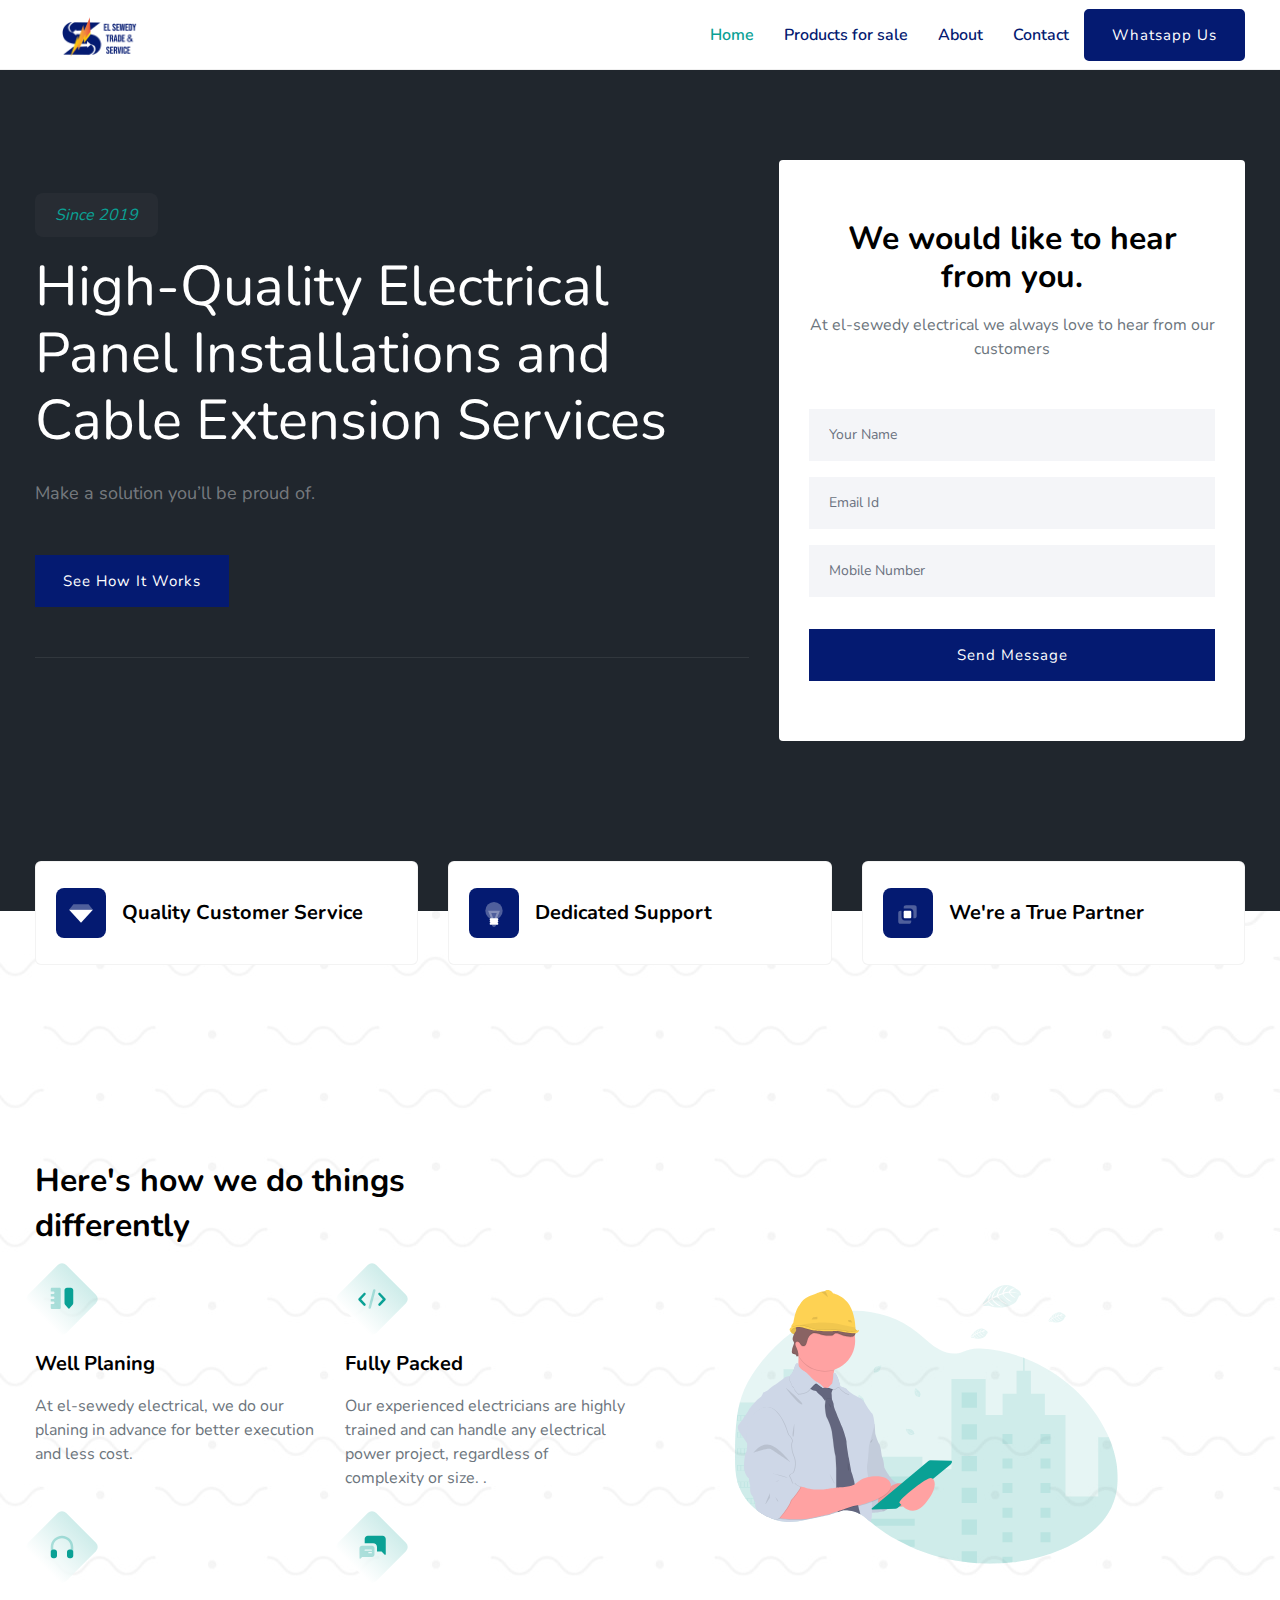
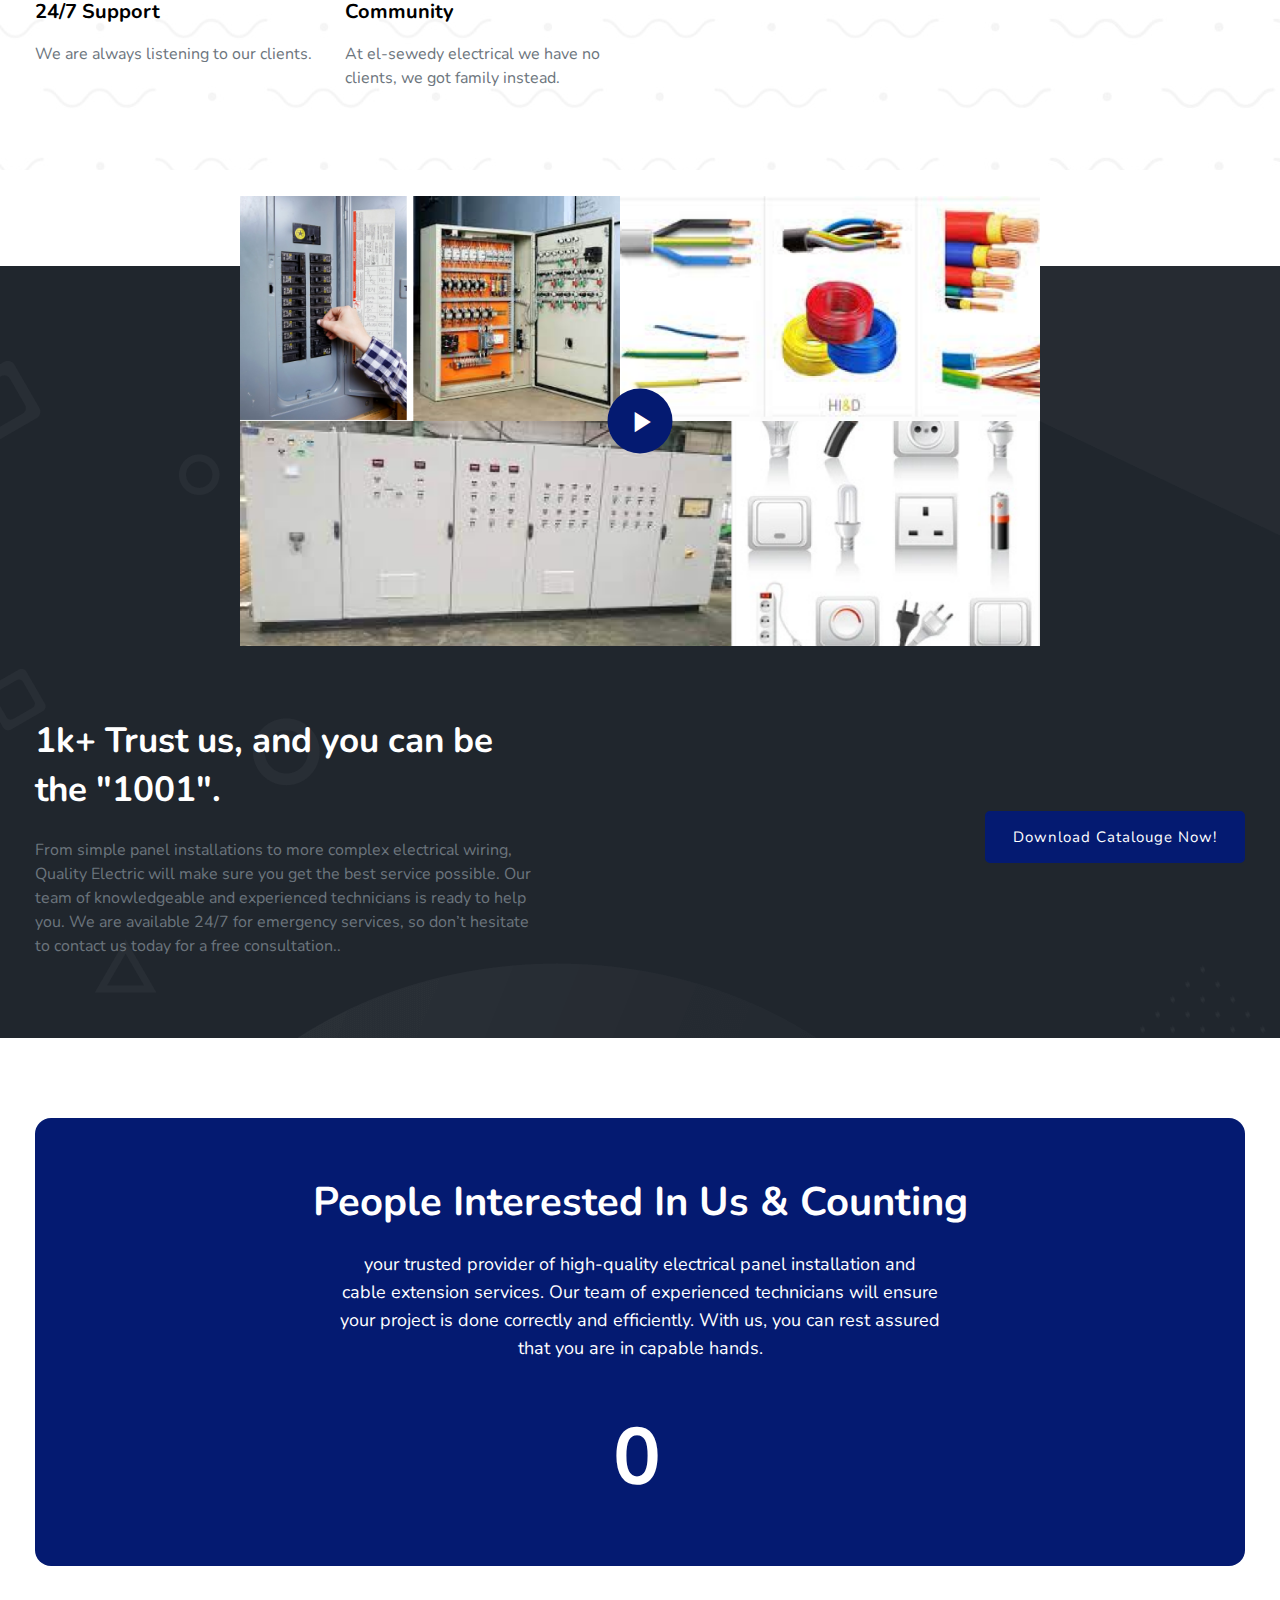
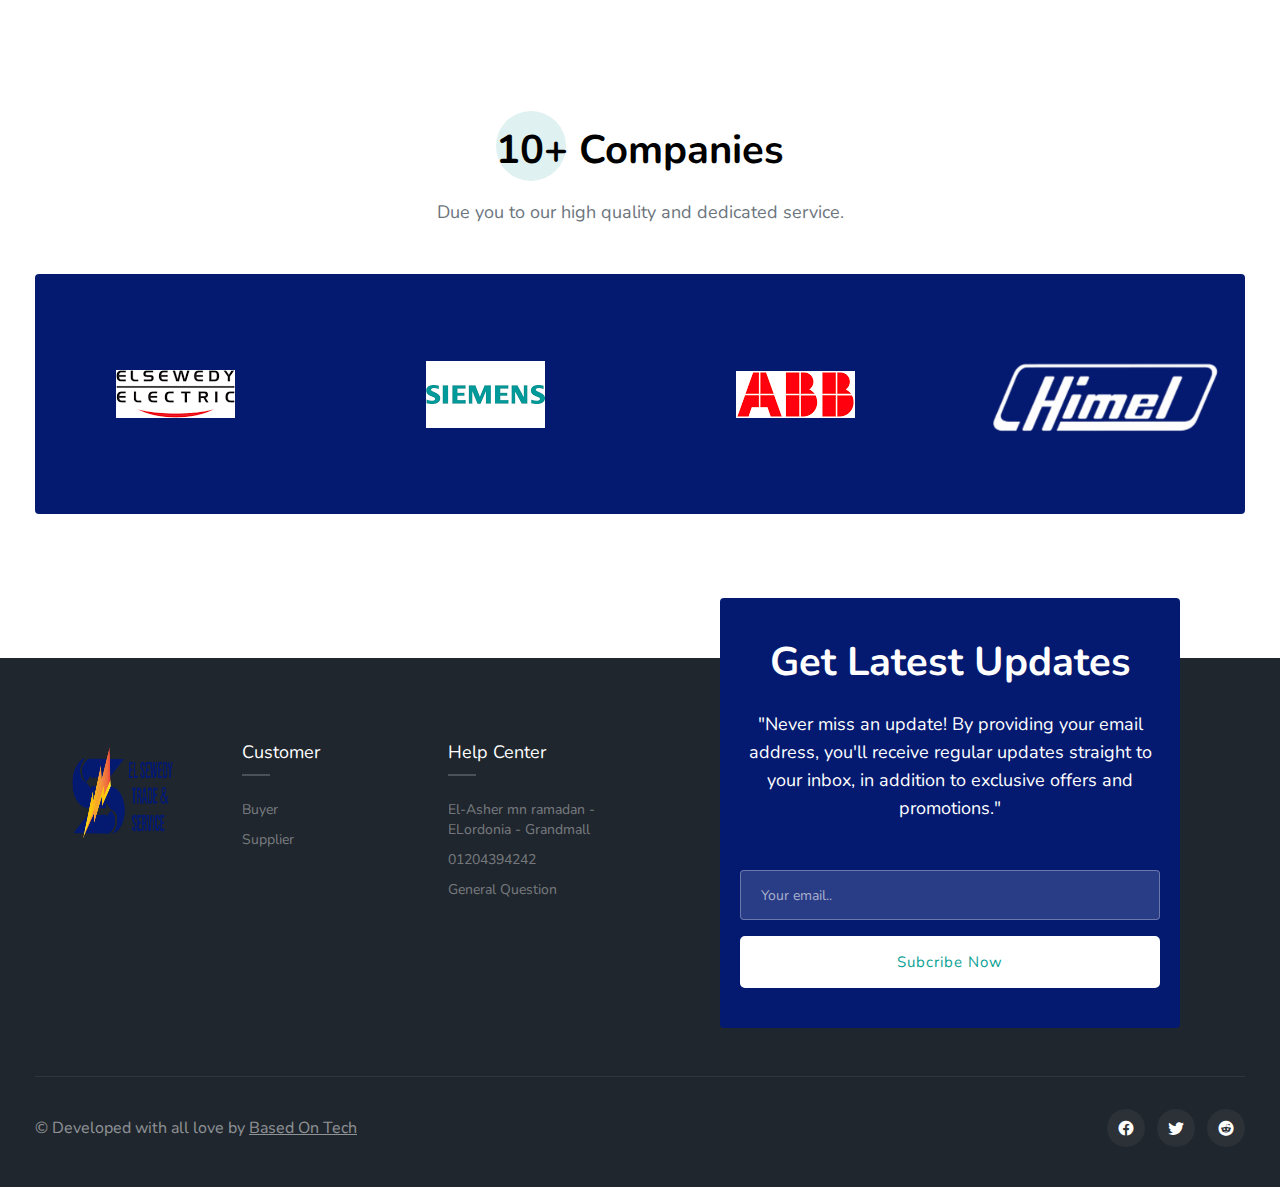
<file: index.html>
<!DOCTYPE html>
<html lang="en">

<meta http-equiv="content-type" content="text/html;charset=UTF-8" />

<head>
    <meta charset="UTF-8">
    <meta http-equiv="X-UA-Compatible" content="IE=edge">
    <meta name="viewport" content="width=device-width, initial-scale=1.0">
    <meta name="description"
        content="Elseswedy electrical we are Specialized : in all types of electrical supplies and its related services, including installations and maintenance." />
    <meta name="keywords" content="" />
    <meta name="author" content="ThemesBoss" />
    <!-- Site Title -->
    <title>El-swedy Trade&Services</title>

    <!-- Site favicon -->
    <link rel="shortcut icon" href="assets/images/Artboard1.png">

    <!-- Icon -->
    <link rel="stylesheet" type="text/css" href="assets/css/themify-icons.css" />
    <link rel="stylesheet" type="text/css" href="assets/css/materialdesignicons.min.css" />

    <!-- Swiper's CSS -->
    <link rel="stylesheet" href="assets/css/swiper-bundle.min.css" />

    <!-- Tobii Css -->
    <link rel="stylesheet" href="assets/css/tobii.min.css">

    <!-- Style Css -->
    <link rel="stylesheet" href="assets/css/style.css" />
</head>

<body class="antialiased text-base font-nunito">

    <!-- Start Header -->
    <header>
        <nav class="navbar navbar-expand-lg navbar-light fixed w-full horizontal-nav">
            <div class="container">
                <div class="flex items-center justify-between">
                    <a class="navbar-brand" href="index.html">
                        <img src="assets/images/Artboard1.png" class="mr-2 w-[130px]" alt="logo"
                            style="margin-top: -50px; margin-bottom: -50px;">
                    </a>
                    <button class="navbar-toggler hidden text-end mobile-menu-button">
                        <span class="navbar-toggler-icon">
                            <i class="ti-menu icon-align-right"></i>
                        </span>
                    </button>
                    <div class="navbar-collapse flex-1 mobile-menu hidden min-[991px]:block" id="navbarNav">
                        <ul class="navbar-nav justify-end horizontal-menu">
                            <li class="scroll dropdown active group/menu">
                                <a href="./index.html"><span>Home</span></a>

                            </li>
                            <li class="scroll dropdown group/menu">
                                <a href="./service.html"><span>Products for sale</span></a>

                            </li>
                            <li class="scroll dropdown group/menu">
                                <a href="./about.html"><span>About</span></a>

                            </li>
                            <li class="scroll dropdown group/menu">
                                <a href="./contact.html"><span>Contact</span></a>

                            </li>
                            <button class="btn btn-sm btn-custom navbar-btn btn-rounded"
                                onclick="window.open('https://wa.me/201003510701', '_blank');">Whatsapp us</button>
                        </ul>
                    </div>
                </div>
            </div>
        </nav>
    </header>
    <!-- End Header -->

    <!-- Start Home -->
    <section class="md:pt-[160px] md:pb-[170px] pt-[100px] pb-[120px] relative bg-cover bg-center bg-themedark">
        <div style="filter: brightness(0.3); background: url(https://images.unsplash.com/photo-1509391111737-9b07f052f6b6?ixlib=rb-4.0.3&ixid=MnwxMjA3fDB8MHxwaG90by1wYWdlfHx8fGVufDB8fHx8&auto=format&fit=crop&w=1170&q=80);"
            class="absolute inset-0 bg-cover bg-center bg-no-repeat w-full h-full bg-[url('/img/hero-pattern.svg')]">
        </div>
        <div class="container relative">
            <div class="grid grid-cols-1 lg:grid-cols-5 items-center gap-[30px]">
                <div class="lg:col-span-3">
                    <p class="py-2.5 px-5 bg-white/[0.03] italic inline-block rounded-lg text-custom mb-4 md:mb-0">Since
                        2019</p>
                    <h1 class="mt-4 md:text-[56px] text-[34px] leading-[1.2] text-white">High-Quality Electrical Panel
                        Installations and Cable Extension Services</h1>
                    <p class="mt-6 text-lg text-white/40">Make a solution you’ll be proud of.</p>
                    <div class="mt-12">
                        <a href="#" class="btn-custom rounded-none">See How It Works</a>
                    </div>
                    <div class="bg-white/[8%] w-full h-px block my-10 md:my-[50px]"></div>
                    <!-- <div class="sm:space-y-0 space-y-4">
                        <div class="items-center sm:inline-block block">
                            <span class="text-muted capitalize">Trusted partners:</span>
                        </div>
                        <div class="inline-block">
                            <img src="assets/images/clients/6.png" alt=""
                                class="h-[26px] my-2 mx-3 opacity-70 inline-block">
                            <img src="assets/images/clients/7.png" alt=""
                                class="h-[26px] my-2 mx-3 opacity-70 inline-block">
                        </div>
                    </div> -->
                </div>
                <div class="lg:col-span-2">
                    <div class="bg-white py-10 px-5 md:py-[60px] md:px-[30px] rounded">
                        <h2 class="text-center font-bold text-[32px]">We would like to hear from you.</h2>
                        <p class="text-muted text-center mt-4">At el-sewedy electrical we always love to hear from our
                            customers</p>
                        <form action="#" class="mt-12 space-y-4">
                            <div>
                                <input type="text" class="form-input !border-none h-[52px]" placeholder="Your Name"
                                    required="" />
                            </div>
                            <div>
                                <input type="email" class="form-input !border-none h-[52px]" placeholder="Email Id"
                                    required="" />
                            </div>
                            <div>
                                <input type="text" class="form-input !border-none h-[52px]" placeholder="Mobile Number"
                                    required="" />
                            </div>
                            <button class="btn-custom rounded-none !mt-8 w-full" type="submit">Send message</button>
                        </form>
                    </div>
                </div>
            </div>
        </div>
    </section>
    <!-- Start Home -->

    <!-- Start features -->
    <section class="bg-[url('../images/home_sec_features.jpg')] bg-center py-20 bg-white relative">
        <div class="container">
            <div class="grid grid-cols-1 lg:grid-cols-3 gap-[30px]">
                <div class="bg-white py-[26px] px-5 rounded-md relative -top-[130px] border border-[#e7e7e7]/50">
                    <div class="flex items-center">
                        <div class="bg-custom shrink-0 h-[50px] w-[50px] leading-[50px] rounded-lg text-center mr-4">
                            <img src="assets/images/icon/sketch.svg" class="h-[26px] mx-auto inline-block" alt="...">
                        </div>
                        <div class="grow">
                            <h5 class="font-bold text-xl">Quality Customer Service</h5>
                        </div>
                    </div>
                </div>
                <div class="bg-white py-[26px] px-5 rounded-md relative -top-[130px] border border-[#e7e7e7]/50">
                    <div class="flex items-center">
                        <div class="bg-custom shrink-0 h-[50px] w-[50px] leading-[50px] rounded-lg text-center mr-4">
                            <img src="assets/images/icon/bulb.svg" class="h-[26px] mx-auto inline-block" alt="...">
                        </div>
                        <div class="grow">
                            <h5 class="font-bold text-xl">Dedicated Support</h5>
                        </div>
                    </div>
                </div>
                <div class="bg-white py-[26px] px-5 rounded-md relative -top-[130px] border border-[#e7e7e7]/50">
                    <div class="flex items-center">
                        <div class="bg-custom shrink-0 h-[50px] w-[50px] leading-[50px] rounded-lg text-center mr-4">
                            <img src="assets/images/icon/lnterselect.svg" class="h-[26px] mx-auto inline-block"
                                alt="...">
                        </div>
                        <div class="grow">
                            <h5 class="font-bold text-xl">We're a True Partner</h5>
                        </div>
                    </div>
                </div>
            </div>

            <div class="grid grid-cols-1 lg:grid-cols-2 gap-[30px] mt-16 items-center">
                <div>
                    <h3 class="text-[32px] font-bold leading-[1.4] max-w-[520px]">Here's how we do things differently
                    </h3>
                    <div class="grid grid-cols-1 md:grid-cols-2 gap-[30px] mt-6">
                        <div class="">
                            <div
                                class="bg-gradient-to-r from-white to-custom/20 w-[54px] h-[54px] flex items-center justify-center -rotate-45 leading-[54px] rounded-md ">
                                <img src="assets/images/icon/pen%26ruller.svg" alt=""
                                    class="mx-auto inline-block h-[30px] rotate-45">
                            </div>
                            <div class="mt-6">
                                <h5 class="font-bold text-xl">Well Planing</h5>
                                <p class="text-muted mt-4">At el-sewedy electrical, we do our planing in advance for
                                    better execution and less cost.</p>
                            </div>
                        </div>
                        <div class="">
                            <div
                                class="bg-gradient-to-r from-white to-custom/20 w-[54px] h-[54px] flex items-center justify-center -rotate-45 leading-[54px] rounded-md ">
                                <img src="assets/images/icon/code.svg" alt=""
                                    class="mx-auto inline-block h-[30px] rotate-45">
                            </div>
                            <div class="mt-6">
                                <h5 class="font-bold text-xl">Fully Packed</h5>
                                <p class="text-muted mt-4">Our experienced electricians are highly trained and can
                                    handle any electrical power project, regardless of complexity or size.
                                    .</p>
                            </div>
                        </div>
                        <div class="">
                            <div
                                class="bg-gradient-to-r from-white to-custom/20 w-[54px] h-[54px] flex items-center justify-center -rotate-45 leading-[54px] rounded-md ">
                                <img src="assets/images/icon/headphones.svg" alt=""
                                    class="mx-auto inline-block h-[30px] rotate-45">
                            </div>
                            <div class="mt-6">
                                <h5 class="font-bold text-xl">24/7 Support</h5>
                                <p class="text-muted mt-4">We are always listening to our clients.</p>
                            </div>
                        </div>
                        <div class="">
                            <div
                                class="bg-gradient-to-r from-white to-custom/20 w-[54px] h-[54px] flex items-center justify-center -rotate-45 leading-[54px] rounded-md ">
                                <img src="assets/images/icon/groupchat.svg" alt=""
                                    class="mx-auto inline-block h-[30px] rotate-45">
                            </div>
                            <div class="mt-6">
                                <h5 class="font-bold text-xl">Community</h5>
                                <p class="text-muted mt-4">At el-sewedy electrical we have no clients, we got family
                                    instead.</p>
                            </div>
                        </div>
                    </div>
                </div>
                <div style="margin-left: 80px;">
                    <img src="assets/images/illustrations/engineer.svg" alt="business" class="w-3/4">
                </div>
            </div>
        </div>
    </section>
    <!-- End features -->

    <!-- Start Funfact & Video -->
    <section class="md:mt-24 mt-10 relative pb-20 bg-themedark">
        <div class="bg-[url('../images/home_sec_video.png')] absolute inset-0 w-full"></div>
        <div class="container relative">
            <div class="grid grid-cols-1">
                <div class="max-w-[800px] mx-auto relative -top-[70px]">
                    <a href="#" data-type="youtube" data-id="DxYtm9xSRmQ" class="lightbox class=" lightbox><i
                            class="mdi mdi-play w-[65px] h-[65px] leading-[65px] text-center text-[35px] absolute top-1/2 bg-custom left-1/2 z-10 rounded-full text-white -translate-y-1/2 -translate-x-1/2"></i></a>
                    <img src="./assets/images/home-video-thumb.png" alt="" class="">
                </div>
            </div>
            <div class="grid grid-cols-1 md:grid-cols-2 items-center gap-[30px]">
                <div class="text-white max-w-[500px]">
                    <h2 class="text-[35px] font-bold leading-[1.4]">1k+ Trust us, and you can be the "1001".</h2>
                    <p class="text-muted mt-6 mb-4 md:mb-0">From simple panel installations to more complex electrical
                        wiring, Quality Electric will make sure you get the best service possible. Our team of
                        knowledgeable and experienced technicians is ready to help you. We are available 24/7 for
                        emergency services, so don’t hesitate to contact us today for a free consultation..</p>
                </div>
                <div class="md:text-right">
                    <a href="https://wa.link/xldpc2" class="btn-custom">Download Catalouge Now!</a>
                </div>
            </div>
        </div>
    </section>
    <!-- End Funfact & Video -->



    <!-- Start Cta -->
    <section class="py-20 bg-white relative">
        <div class="container">
            <div class="grid grid-cols-1">
                <div
                    class="rounded-2xl py-[60px] px-[30px] bg-custom relative before:bg-no-repeat before:bg-cover before:absolute before:bg-[url('images/counter_bg.html')] before:left-0 before:bottom-0 before:w-full before:h-[120px]">
                    <div class="relative text-white text-center">
                        <h2 class="font-bold text-[32px] md:text-[40px] capitalize z-10">People Interested In Us &amp;
                            Counting</h2>
                        <p class="mx-auto mt-6 max-w-[600px] text-lg">your trusted provider of high-quality electrical
                            panel installation and cable extension services. Our team of experienced technicians will
                            ensure your project is done correctly and efficiently. With us, you can rest assured that
                            you are in capable hands.
                        </p>
                    </div>
                    <div class="text-center mt-12 relative">
                        <h1 class="font-bold text-white tracking-[7px] text-[46px] md:text-[80px]" data-vanilla-counter
                            data-start-at="0" data-end-at="1000" data-time="2" data-delay="900"></h1>
                    </div>
                </div>
            </div>
        </div>
    </section>
    <!-- End Cta -->



    <!-- Start Client Logo -->
    <section class="pt-20 pb-36 bg-white relative">
        <div class="container">
            <div class="grid grid-cols-1">
                <div class="text-center">
                    <h2 class="font-bold text-[32px] md:text-[40px] capitalize mb-2 relative z-10"><span
                            class="bg-[#dff1f0] h-[70px] w-[70px] inline-block absolute rounded-full -z-10 -top-[15px]"></span>10+
                        Companies</h2>
                    <p class="text-muted mx-auto text-lg max-w-[600px] mt-6">Due you to our high quality and dedicated
                        service.</p>
                </div>
            </div>
            <div class="grid grid-cols-1 md:grid-cols-4 bg-custom rounded mt-12 py-10 gap-[30px] items-center">
                <div class="p-5">
                    <img src="assets/images/clients/9.png" alt="logo-img" class="mx-auto block">
                </div>
                <div class="p-5">
                    <img src="assets/images/clients/10.png" alt="logo-img" class="mx-auto block">
                </div>
                <div class="p-5">
                    <img src="assets/images/clients/11.png" alt="logo-img" class="mx-auto block">
                </div>
                <div class="p-5">
                    <img src="assets/images/clients/12.png" alt="logo-img" class="mx-auto block">
                </div>
            </div>
        </div>
    </section>
    <!-- End Client Logo -->

    <!-- Start Footer -->
    <footer class="bg-themedark pt-20 pb-10">
        <div class="container">
            <div class="grid grid-cols-1 md:grid-cols-6 gap-[30px] items-start">
                <div class="order-2 lg:order-1 mt-4 md:mt-0 md:col-span-2 lg:col-auto">
                    <img src="assets/images/Artboard1.png" alt=""
                        style="width: 300px ; height: 300px; margin-top: -100px;"
                        class="img-fluid w-[120px] block text-md-center text-sm-center">
                </div>
                <div class="order-2 lg:order-1 md:col-span-2 lg:col-auto">
                    <h6 class="text-white text-lg">Customer</h6>
                    <div class="w-7 h-[2px] bg-white/20 mt-2"></div>
                    <ul class="mt-6 text-white/40 space-y-2.5 text-sm">
                        <li><a href="#" class="hover:text-white inline-block transition-all duration-200">Buyer</a></li>
                        <li><a href="#" class="hover:text-white inline-block transition-all duration-200">Supplier</a>
                        </li>
                    </ul>
                </div>
                <div class="order-2 lg:order-1 md:col-span-2 lg:col-auto">
                    <h6 class="text-white text-lg">Help Center</h6>
                    <div class="w-7 h-[2px] bg-white/20 mt-2"></div>
                    <ul class="mt-6 text-white/40 space-y-2.5 text-sm">
                        <li><a href="https://maps.app.goo.gl/tGR7Lxg912KMGLW67"
                                class="hover:text-white inline-block transition-all duration-200"> El-Asher mn ramadan -
                                ELordonia - Grandmall</a>
                        </li>
                        <li><a href="#"
                                class="hover:text-white inline-block transition-all duration-200">01204394242</a>
                        </li>
                        <li><a href="#" class="hover:text-white inline-block transition-all duration-200">General
                                Question</a></li>
                    </ul>
                </div>
                <div class="lg:col-span-3 md:col-span-6 order-1 lg:order-2">
                    <div class="bg-custom rounded max-w-[460px] mx-auto relative py-10 px-5 -mt-[140px]">
                        <div class="text-center">
                            <h2 class="font-bold text-[32px] text-white md:text-[40px] capitalize mb-2 relative z-10">
                                Get Latest Updates</h2>
                            <p class="text-white mx-auto text-lg max-w-[600px] mt-6">"Never miss an update! By providing
                                your email address, you'll receive regular updates straight to your inbox, in addition
                                to exclusive offers and promotions."</p>
                        </div>
                        <form class="mt-12 space-y-4">
                            <input type="email"
                                class="form-input border border-solid h-[50px] rounded inline-block !border-white/[31%] bg-white/[15%] text-white placeholder:text-white/60"
                                placeholder="Your email.." required="" />
                            <button type="submit" class="btn-white rounded-[5px] w-full">Subcribe Now</button>
                        </form>
                    </div>
                </div>
            </div>
            <div class="bg-white/[7%] h-px w-full mt-12 mb-8"></div>
            <div class="grid grid-cols-1 md:grid-cols-2 items-center gap-[30px]">
                <div>
                    <p class="mb-0 text-white/50 text-center md:text-left">&copy; Developed with all love by <a
                            style="text-decoration: underline;" href="https://www.basedontech.com" target="_blank">Based
                            On Tech</a></p>
                </div>
                <div>
                    <ul class="flex items-center space-x-3 md:justify-end justify-center">
                        <li>
                            <a href="#"
                                class="text-white w-[38px] h-[38px] leading-[38px] hover:text-custom duration-300 hover:-translate-y-1 rounded-full block bg-white/5 text-lg text-center"><i
                                    class="mdi mdi-facebook"></i></a>
                        </li>
                        <li>
                            <a href="#"
                                class="text-white w-[38px] h-[38px] leading-[38px] hover:text-custom duration-300 hover:-translate-y-1 rounded-full block bg-white/5 text-lg text-center"><i
                                    class="mdi mdi-twitter"></i></a>
                        </li>
                        <li>
                            <a href="#"
                                class="text-white w-[38px] h-[38px] leading-[38px] hover:text-custom duration-300 hover:-translate-y-1 rounded-full block bg-white/5 text-lg text-center"><i
                                    class="mdi mdi-reddit"></i></a>
                        </li>
                    </ul>
                </div>
            </div>
        </div>
    </footer>
    <!-- End Footer -->


    <!-- All Javascript -->
    <!-- Swiper Js -->
    <script src="assets/js/swiper-bundle.min.js"></script>

    <!-- vanilla counter -->
    <script src="assets/js/vanilla-counter.js"></script>

    <!-- Tobii Js -->
    <script src="assets/js/tobii.min.js"></script>

    <!-- Custom Js   -->
    <script src="assets/js/custom.js"></script>

    <script>
        var swiper = new Swiper(".client-center", {
            loop: true,
            slidesPerView: 1,
            spaceBetween: 30,
            delay: 3000,
            autoHeight: true,
            pagination: {
                el: ".swiper-pagination-center",
            },
            breakpoints: {
                768: {
                    slidesPerView: 2,
                    spaceBetween: 30
                }
            }
        });

        // Price Tab One
        function changeTab(event, index) {
            var tabButtons = document.getElementById('tab-buttons').children;
            var tabPanels = document.getElementById('tab-panels').children;

            for (var i = 0; i < tabButtons.length; i++) {
                tabButtons[i].classList.remove('active-price-tab');
                tabPanels[i].classList.add('hidden');
            }
            tabButtons[index].classList.add('active-price-tab');
            tabPanels[index].classList.remove('hidden');
        }

        // VanillaCounter
        VanillaCounter();

        // Tobii
        const tobii = new Tobii()
    </script>

</body>


</html>
</file>
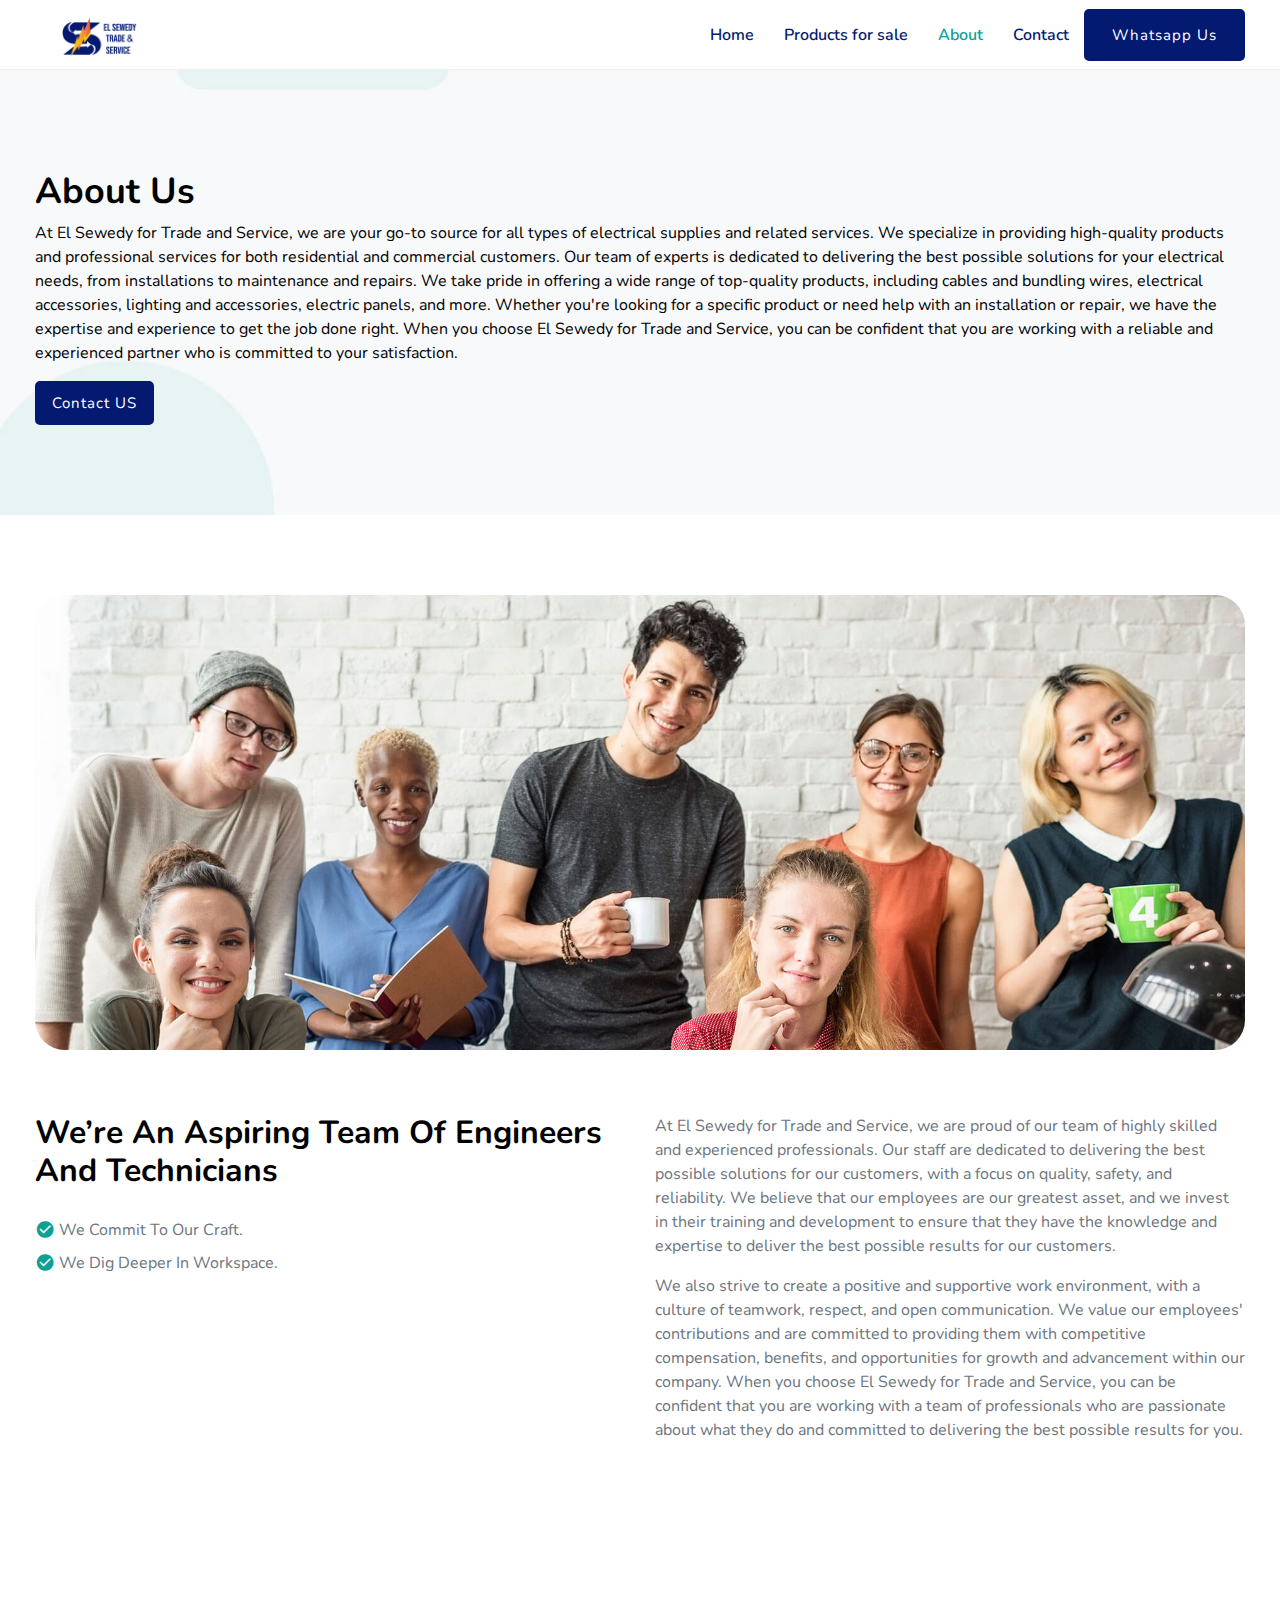
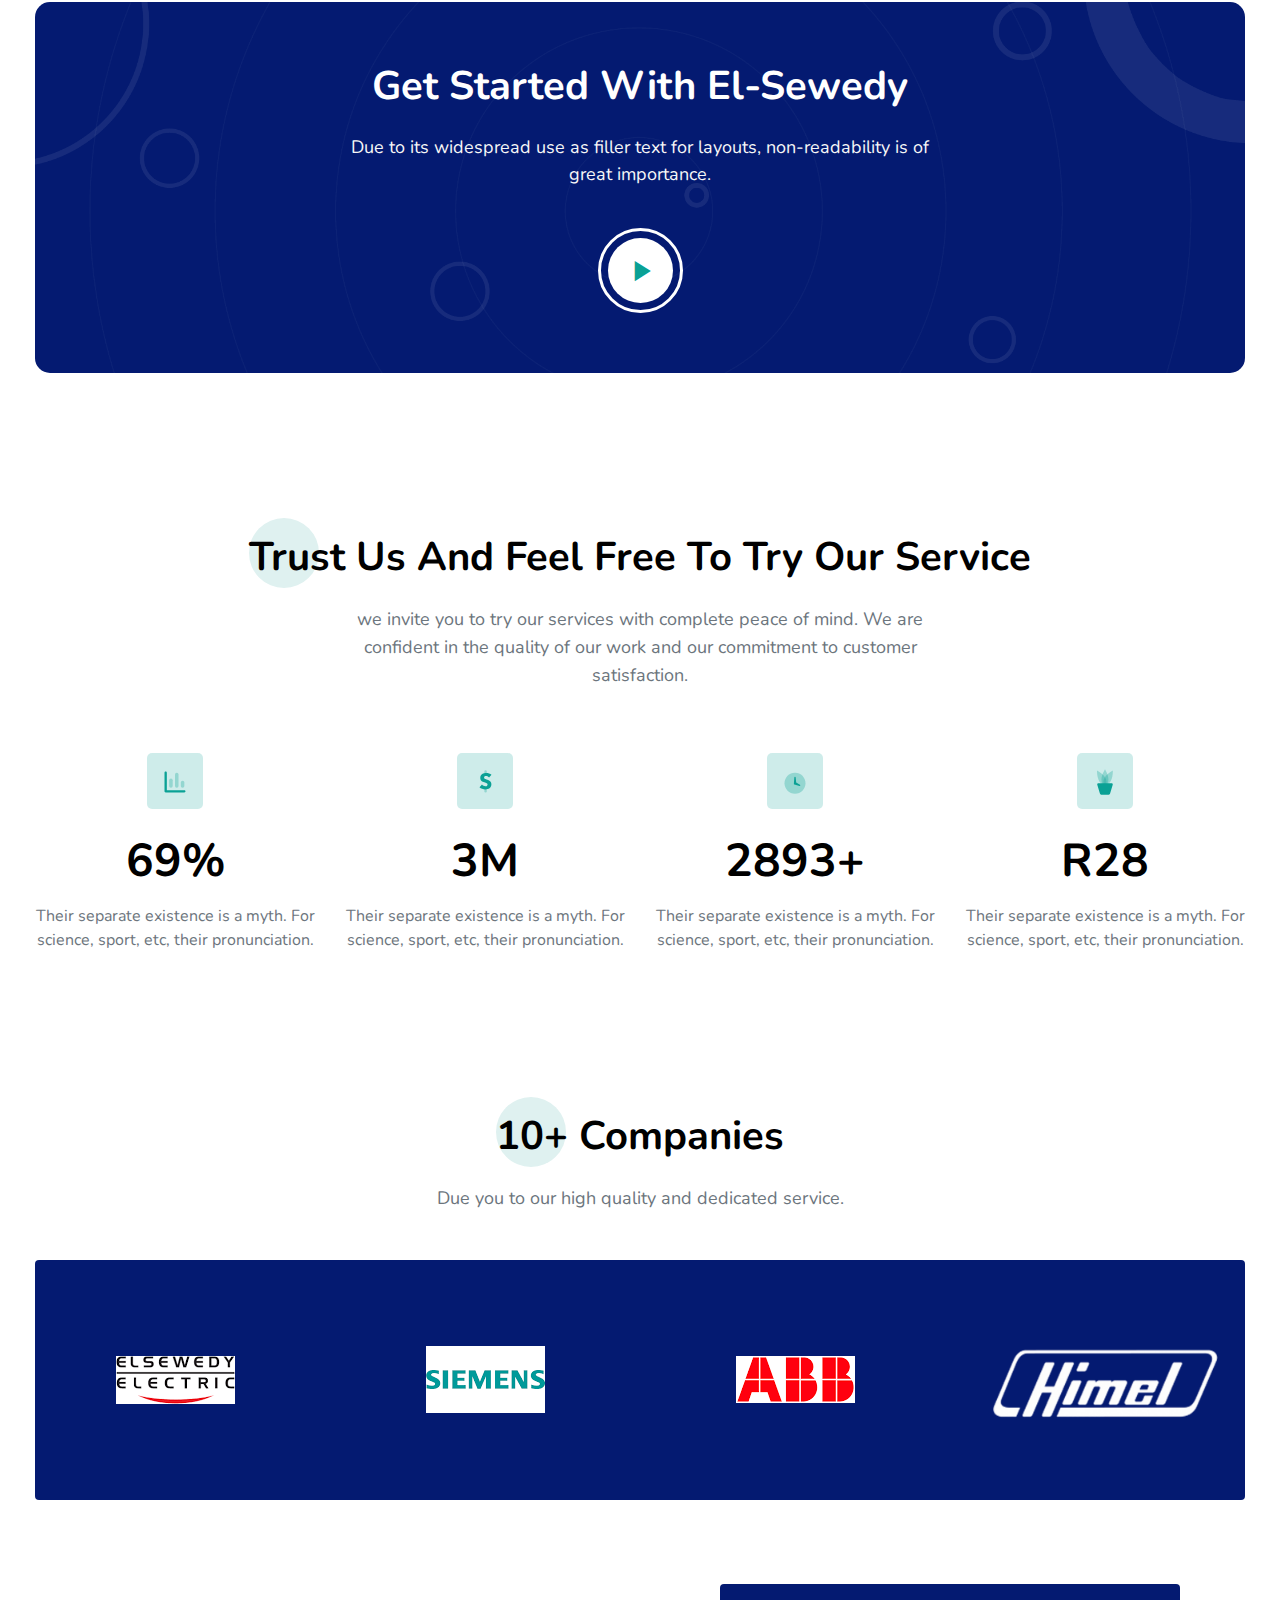
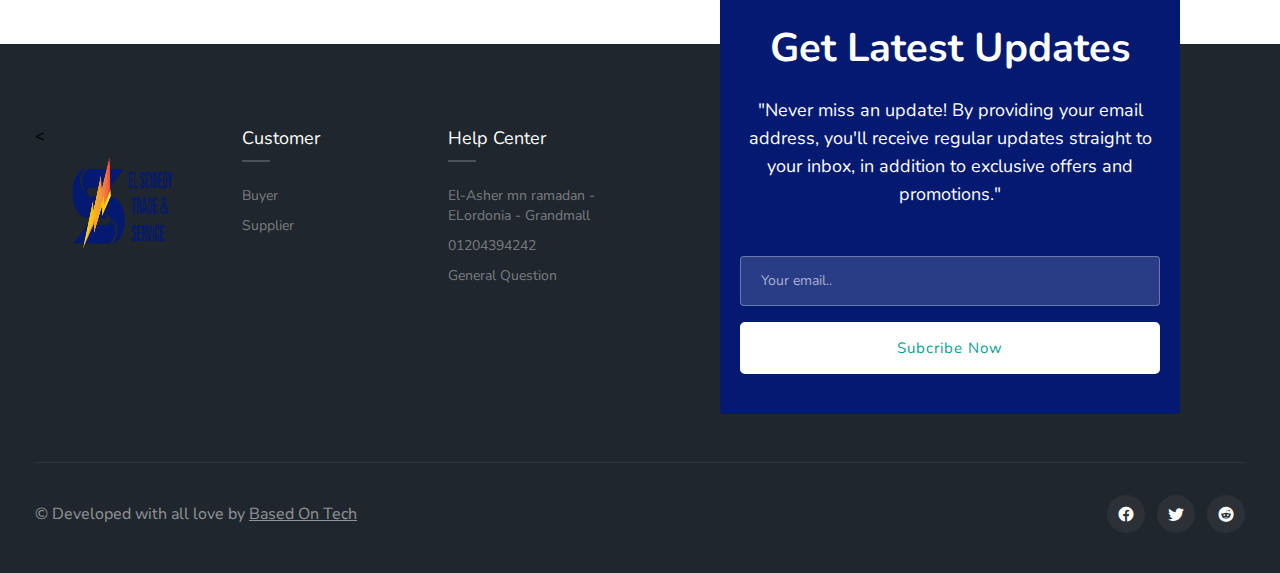
<file: about.html>
<!DOCTYPE html>
<html lang="en">

<meta http-equiv="content-type" content="text/html;charset=UTF-8" />

<head>
    <meta charset="UTF-8">
    <meta http-equiv="X-UA-Compatible" content="IE=edge">
    <meta name="viewport" content="width=device-width, initial-scale=1.0">
    <meta name="description"
        content="Elseswedy electrical we are Specialized : in all types of electrical supplies and its related services, including installations and maintenance." />
    <meta name="keywords" content="" />
    <meta name="author" content="ThemesBoss" />
    <!-- Site Title -->
    <title>El-swedy Trade&Services</title>

    <!-- Site favicon -->
    <link rel="shortcut icon" href="assets/images/Artboard1.png">


    <!-- Icon -->
    <link rel="stylesheet" type="text/css" href="assets/css/themify-icons.css" />
    <link rel="stylesheet" type="text/css" href="assets/css/materialdesignicons.min.css" />

    <!-- Tobii Css -->
    <link rel="stylesheet" href="assets/css/tobii.min.css">

    <!-- Style Css -->
    <link rel="stylesheet" href="assets/css/style.css" />
</head>

<body class="antialiased text-base font-nunito">

    <!-- Start Header -->
    <header>
        <nav class="navbar navbar-expand-lg navbar-light fixed w-full horizontal-nav">
            <div class="container">
                <div class="flex items-center justify-between">
                    <a class="navbar-brand" href="index.html">
                        <img src="assets/images/Artboard1.png" class="mr-2 w-[130px]" alt="logo"
                            style="margin-top: -50px; margin-bottom: -50px;">
                    </a>
                    <button class="navbar-toggler hidden text-end mobile-menu-button">
                        <span class="navbar-toggler-icon">
                            <i class="ti-menu icon-align-right"></i>
                        </span>
                    </button>
                    <div class="navbar-collapse flex-1 mobile-menu hidden min-[991px]:block" id="navbarNav">
                        <ul class="navbar-nav justify-end horizontal-menu">
                            <li class="scroll dropdown group/menu">
                                <a href="./index.html"><span>Home</span></a>

                            </li>
                            <li class="scroll dropdown group/menu">
                                <a href="./service.html"><span>Products for sale</span></a>

                            </li>
                            <li class="scroll dropdown active group/menu">
                                <a href="./about.html"><span>About</span></a>

                            </li>
                            <li class="scroll dropdown group/menu">
                                <a href="./contact.html"><span>Contact</span></a>

                            </li>
                            <button class="btn btn-sm btn-custom navbar-btn btn-rounded"
                                onclick=" window.open('https://wa.me/201003510701', '_blank');">Whatsapp us</button>
                        </ul>
                    </div>
                </div>
            </div>
        </nav>
    </header>
    <!-- End Header -->

    <!-- Start banner -->
    <section class="md:pt-[170px] pt-[120px] pb-20 md:pb-[90px] bg-cover bg-[url(../images/bg-pages.jpg)] relative">
        <div class="container">
            <div class="grid grid-cols-1">
                <h1 class="font-bold text-[36px]">About Us</h1>
                <p class="mt-2">At El Sewedy for Trade and Service, we are your go-to source for all types of electrical
                    supplies and related services.
                    We specialize in providing high-quality products and professional services for both residential and
                    commercial customers.
                    Our team of experts is dedicated to delivering the best possible solutions for your electrical
                    needs,
                    from installations to maintenance and repairs. We take pride in offering a wide range of top-quality
                    products,
                    including cables and bundling wires, electrical accessories, lighting and accessories, electric
                    panels, and more.
                    Whether you're looking for a specific product or need help with an installation or repair, we have
                    the expertise and experience to get the job done right. When you choose El Sewedy for Trade and
                    Service,
                    you can be confident that you are working with a reliable and experienced partner who is committed
                    to your satisfaction.</p>
                <div class="mt-4">
                    <a href="contact.html" class="btn-custom py-2 px-[15px]">Contact US</a>
                </div>
            </div>
        </div>
    </section>
    <!-- End banner -->

    <!-- Start About Section -->
    <section class="py-20 bg-white">
        <div class="container">
            <div class="grid grid-cols-1">
                <div>
                    <img src="assets/images/about_page_img.jpg" class="rounded-[30px] mx-auto block" alt="">
                </div>
            </div>
            <div class="grid grid-cols-1 md:grid-cols-2 mt-16 gap-[30px]">
                <div>
                    <h2 class="font-bold capitalize text-[32px]">We’re an aspiring team of Engineers and technicians
                    </h2>
                    <div class="mt-6">
                        <p class="mb-1 text-muted"><i
                                class="mdi mdi-check-circle text-custom text-xl relative top-[2px]"></i> We Commit To
                            Our Craft.</p>
                        <p class="mb-0 text-muted"><i
                                class="mdi mdi-check-circle text-custom text-xl relative top-[2px]"></i> We Dig Deeper
                            In Workspace.</p>
                    </div>
                </div>
                <div>
                    <p class="text-muted mb-4">At El Sewedy for Trade and Service, we are proud of our team of highly
                        skilled and experienced professionals. Our staff are dedicated to delivering the best possible
                        solutions for our customers, with a focus on quality, safety, and reliability. We believe that
                        our employees are our greatest asset, and we invest in their training and development to ensure
                        that they have the knowledge and expertise to deliver the best possible results for our
                        customers.</p>
                    <p class="text-muted">We also strive to create a positive and supportive work environment, with a
                        culture of teamwork, respect, and open communication. We value our employees' contributions and
                        are committed to providing them with competitive compensation, benefits, and opportunities for
                        growth and advancement within our company. When you choose El Sewedy for Trade and Service, you
                        can be confident that you are working with a team of professionals who are passionate about what
                        they do and committed to delivering the best possible results for you.</p>
                </div>
            </div>
        </div>
    </section>
    <!-- End About Section -->

    <!-- Start Cta -->
    <section class="py-20 bg-white relative">
        <div class="container">
            <div class="grid grid-cols-1">
                <div class="text-center rounded-[15px] py-[60px] px-[30px] bg-custom relative text-white">
                    <div
                        class="bg-[url(../images/wave-mask.png)] absolute inset-0 bg-cover bg-center bg-no-repeat w-full h-full">
                    </div>
                    <h2 class="font-bold text-[40px] capitalize relative z-10">Get Started with el-sewedy</h2>
                    <p class="mx-auto max-w-[600px] text-lg leading-[1.5] mt-6 text-[#f7f7f7] relative">Due to its
                        widespread use as filler text for layouts, non-readability is of great importance.</p>
                    <div class="mt-10 relative z-10">
                        <div class="text-center">
                            <a href="https://wa.link/xldpc2" data-type="youtube" data-id="DxYtm9xSRmQ"
                                class="lightbox border-[3px] inline-block rounded-full p-[7px]">
                                <i
                                    class="mdi mdi-play presentation_icon rounded-full bg-white inline-block text-center text-custom text-[35px] leading-[65px] duration-200 h-[65px] w-[65px]"></i>
                            </a>
                        </div>
                    </div>
                </div>
            </div>
        </div>
    </section>
    <!-- End Cta -->

    <!-- Start Funfact -->
    <section class="py-20 bg-white">
        <div class="container">
            <div class="grid grid-cols-1">
                <div class="text-center">
                    <h2 class="font-bold text-[32px] md:text-[40px] capitalize mb-2 relative z-10"><span
                            class="bg-[#dff1f0] h-[70px] w-[70px] inline-block absolute rounded-full -z-10 -top-[15px]"></span>Trust
                        Us And Feel Free To Try Our Service</h2>
                    <p class="text-muted mx-auto text-lg max-w-[600px] mt-6">we invite you to try our services with
                        complete peace of mind. We are confident in the quality of our work and our commitment to
                        customer satisfaction.</p>
                </div>
            </div>
            <div class="grid grid-cols-1 sm:grid-cols-2 lg:grid-cols-4 mt-16 gap-[30px]">
                <div class="text-center">
                    <div class="h-14 w-14 leading-[56px] bg-custom/20 rounded-[5px] inline-block">
                        <img src="assets/images/icon/chart-bar.svg" alt="" class="mx-auto inline-block w-7">
                    </div>
                    <div class="fun_content mt-6">
                        <h1 class="font-bold mb-0 text-[46px]" data-vanilla-counter data-start-at="0"
                            data-end-at="99.45" data-time="1000" data-delay="0" data-format="{}%"></h1>
                        <p class="mt-4 text-muted">Their separate existence is a myth. For science, sport, etc, their
                            pronunciation.</p>
                    </div>
                </div>
                <div class="text-center">
                    <div class="h-14 w-14 leading-[56px] bg-custom/20 rounded-[5px] inline-block">
                        <img src="assets/images/icon/dollar.svg" alt="" class="mx-auto inline-block w-7">
                    </div>
                    <div class="fun_content mt-6">
                        <h1 class="font-bold mb-0 text-[46px]" data-vanilla-counter data-start-at="0" data-end-at="12"
                            data-time="3000" data-delay="0" data-format="{}M"></h1>
                        <p class="mt-4 text-muted">Their separate existence is a myth. For science, sport, etc, their
                            pronunciation.</p>
                    </div>
                </div>
                <div class="text-center">
                    <div class="h-14 w-14 leading-[56px] bg-custom/20 rounded-[5px] inline-block">
                        <img src="assets/images/icon/clock.svg" alt="" class="mx-auto inline-block w-7">
                    </div>
                    <div class="fun_content mt-6">
                        <h1 class="font-bold mb-0 text-[46px]" data-vanilla-counter data-start-at="2800"
                            data-end-at="3200" data-time="3000" data-delay="0" data-format="{}+"></h1>
                        <p class="mt-4 text-muted">Their separate existence is a myth. For science, sport, etc, their
                            pronunciation.</p>
                    </div>
                </div>
                <div class="text-center">
                    <div class="h-14 w-14 leading-[56px] bg-custom/20 rounded-[5px] inline-block">
                        <img src="assets/images/icon/flower.svg" alt="" class="mx-auto inline-block w-7">
                    </div>
                    <div class="fun_content mt-6">
                        <h1 class="font-bold mb-0 text-[46px]" data-vanilla-counter data-start-at="22" data-end-at="45"
                            data-time="3000" data-delay="0" data-format="R{}"></h1>
                        <p class="mt-4 text-muted">Their separate existence is a myth. For science, sport, etc, their
                            pronunciation.</p>
                    </div>
                </div>
            </div>
        </div>
    </section>
    <!-- Start Funfact -->

    <!-- Start Team -->

    <!-- End Team -->

    <!-- Start Client Logo -->
    <section class="pt-20 pb-36 bg-white relative">
        <div class="container">
            <div class="grid grid-cols-1">
                <div class="text-center">
                    <h2 class="font-bold text-[32px] md:text-[40px] capitalize mb-2 relative z-10"><span
                            class="bg-[#dff1f0] h-[70px] w-[70px] inline-block absolute rounded-full -z-10 -top-[15px]"></span><span
                            data-vanilla-counter data-start-at="9600" data-end-at="10000" data-time="1000"
                            data-delay="0" data-format="10+"></span> Companies</h2>
                    <p class="text-muted mx-auto text-lg max-w-[600px] mt-6">Due you to our high quality and dedicated
                        service.</p>
                </div>
            </div>
            <div class="grid grid-cols-1 md:grid-cols-4 bg-custom rounded mt-12 py-10 gap-[30px] items-center">
                <div class="p-5">
                    <img src="assets/images/clients/9.png" alt="logo-img" class="mx-auto block">
                </div>
                <div class="p-5">
                    <img src="assets/images/clients/10.png" alt="logo-img" class="mx-auto block">
                </div>
                <div class="p-5">
                    <img src="assets/images/clients/11.png" alt="logo-img" class="mx-auto block">
                </div>
                <div class="p-5">
                    <img src="assets/images/clients/12.png" alt="logo-img" class="mx-auto block">
                </div>
            </div>
        </div>
    </section>
    <!-- End Client Logo -->

    <!-- Start Footer -->
    <footer class="bg-themedark pt-20 pb-10">
        <div class="container">
            <div class="grid grid-cols-1 md:grid-cols-6 gap-[30px] items-start">
                <div class="order-2 lg:order-1 mt-4 md:mt-0 md:col-span-2 lg:col-auto">
                    <<img src="assets/images/Artboard1.png" alt="" class="h-[30px]"
                        style="width: 300px ; height: 300px; margin-top: -100px; margin-bottom: -100px;" />
                </div>
                <div class="order-2 lg:order-1 md:col-span-2 lg:col-auto">
                    <h6 class="text-white text-lg">Customer</h6>
                    <div class="w-7 h-[2px] bg-white/20 mt-2"></div>
                    <ul class="mt-6 text-white/40 space-y-2.5 text-sm">
                        <li><a href="#" class="hover:text-white inline-block transition-all duration-200">Buyer</a></li>
                        <li><a href="#" class="hover:text-white inline-block transition-all duration-200">Supplier</a>
                        </li>
                    </ul>
                </div>
                <div class="order-2 lg:order-1 md:col-span-2 lg:col-auto">
                    <h6 class="text-white text-lg">Help Center</h6>
                    <div class="w-7 h-[2px] bg-white/20 mt-2"></div>
                    <ul class="mt-6 text-white/40 space-y-2.5 text-sm">
                        <li><a href="https://maps.app.goo.gl/tGR7Lxg912KMGLW67"
                                class="hover:text-white inline-block transition-all duration-200"> El-Asher mn ramadan -
                                ELordonia - Grandmall</a>
                        </li>
                        <li><a class="hover:text-white inline-block transition-all duration-200">01204394242</a>
                        </li>
                        <li><a href="#" class="hover:text-white inline-block transition-all duration-200">General
                                Question</a></li>
                    </ul>
                </div>
                <div class="lg:col-span-3 md:col-span-6 order-1 lg:order-2">
                    <div class="bg-custom rounded max-w-[460px] mx-auto relative py-10 px-5 -mt-[140px]">
                        <div class="text-center">
                            <h2 class="font-bold text-[32px] text-white md:text-[40px] capitalize mb-2 relative z-10">
                                Get Latest Updates</h2>
                            <p class="text-white mx-auto text-lg max-w-[600px] mt-6">"Never miss an update! By providing
                                your email address, you'll receive regular updates straight to your inbox, in addition
                                to exclusive offers and promotions."</p>
                        </div>
                        <form class="mt-12 space-y-4">
                            <input type="email"
                                class="form-input border border-solid h-[50px] rounded inline-block !border-white/[31%] bg-white/[15%] text-white placeholder:text-white/60"
                                placeholder="Your email.." required="" />
                            <button type="submit" class="btn-white rounded-[5px] w-full">Subcribe Now</button>
                        </form>
                    </div>
                </div>
            </div>
            <div class="bg-white/[7%] h-px w-full mt-12 mb-8"></div>
            <div class="grid grid-cols-1 md:grid-cols-2 items-center gap-[30px]">
                <div>
                    <p class="mb-0 text-white/50 text-center md:text-left">&copy; Developed with all love by <a
                            style="text-decoration: underline;" href="https://www.basedontech.com" target="_blank">Based
                            On Tech</a></p>
                </div>
                <div>
                    <ul class="flex items-center space-x-3 md:justify-end justify-center">
                        <li>
                            <a href="#"
                                class="text-white w-[38px] h-[38px] leading-[38px] hover:text-custom duration-300 hover:-translate-y-1 rounded-full block bg-white/5 text-lg text-center"><i
                                    class="mdi mdi-facebook"></i></a>
                        </li>
                        <li>
                            <a href="#"
                                class="text-white w-[38px] h-[38px] leading-[38px] hover:text-custom duration-300 hover:-translate-y-1 rounded-full block bg-white/5 text-lg text-center"><i
                                    class="mdi mdi-twitter"></i></a>
                        </li>
                        <li>
                            <a href="#"
                                class="text-white w-[38px] h-[38px] leading-[38px] hover:text-custom duration-300 hover:-translate-y-1 rounded-full block bg-white/5 text-lg text-center"><i
                                    class="mdi mdi-reddit"></i></a>
                        </li>
                    </ul>
                </div>
            </div>
        </div>
    </footer>
    <!-- End Footer -->

    <!-- All Javascript -->
    <!-- vanilla counter -->
    <script src="assets/js/vanilla-counter.js"></script>

    <!-- Tobii Js -->
    <script src="assets/js/tobii.min.js"></script>

    <!-- Custom Js   -->
    <script src="assets/js/custom.js"></script>

    <script>
        // VanillaCounter
        VanillaCounter();

        // Tobii
        const tobii = new Tobii()
    </script>
</body>

<!-- Mirrored from landik-tailwind.netlify.app/about.html by HTTrack Website Copier/3.x [XR&CO'2014], Sun, 12 Feb 2023 21:19:50 GMT -->

</html>
</file>
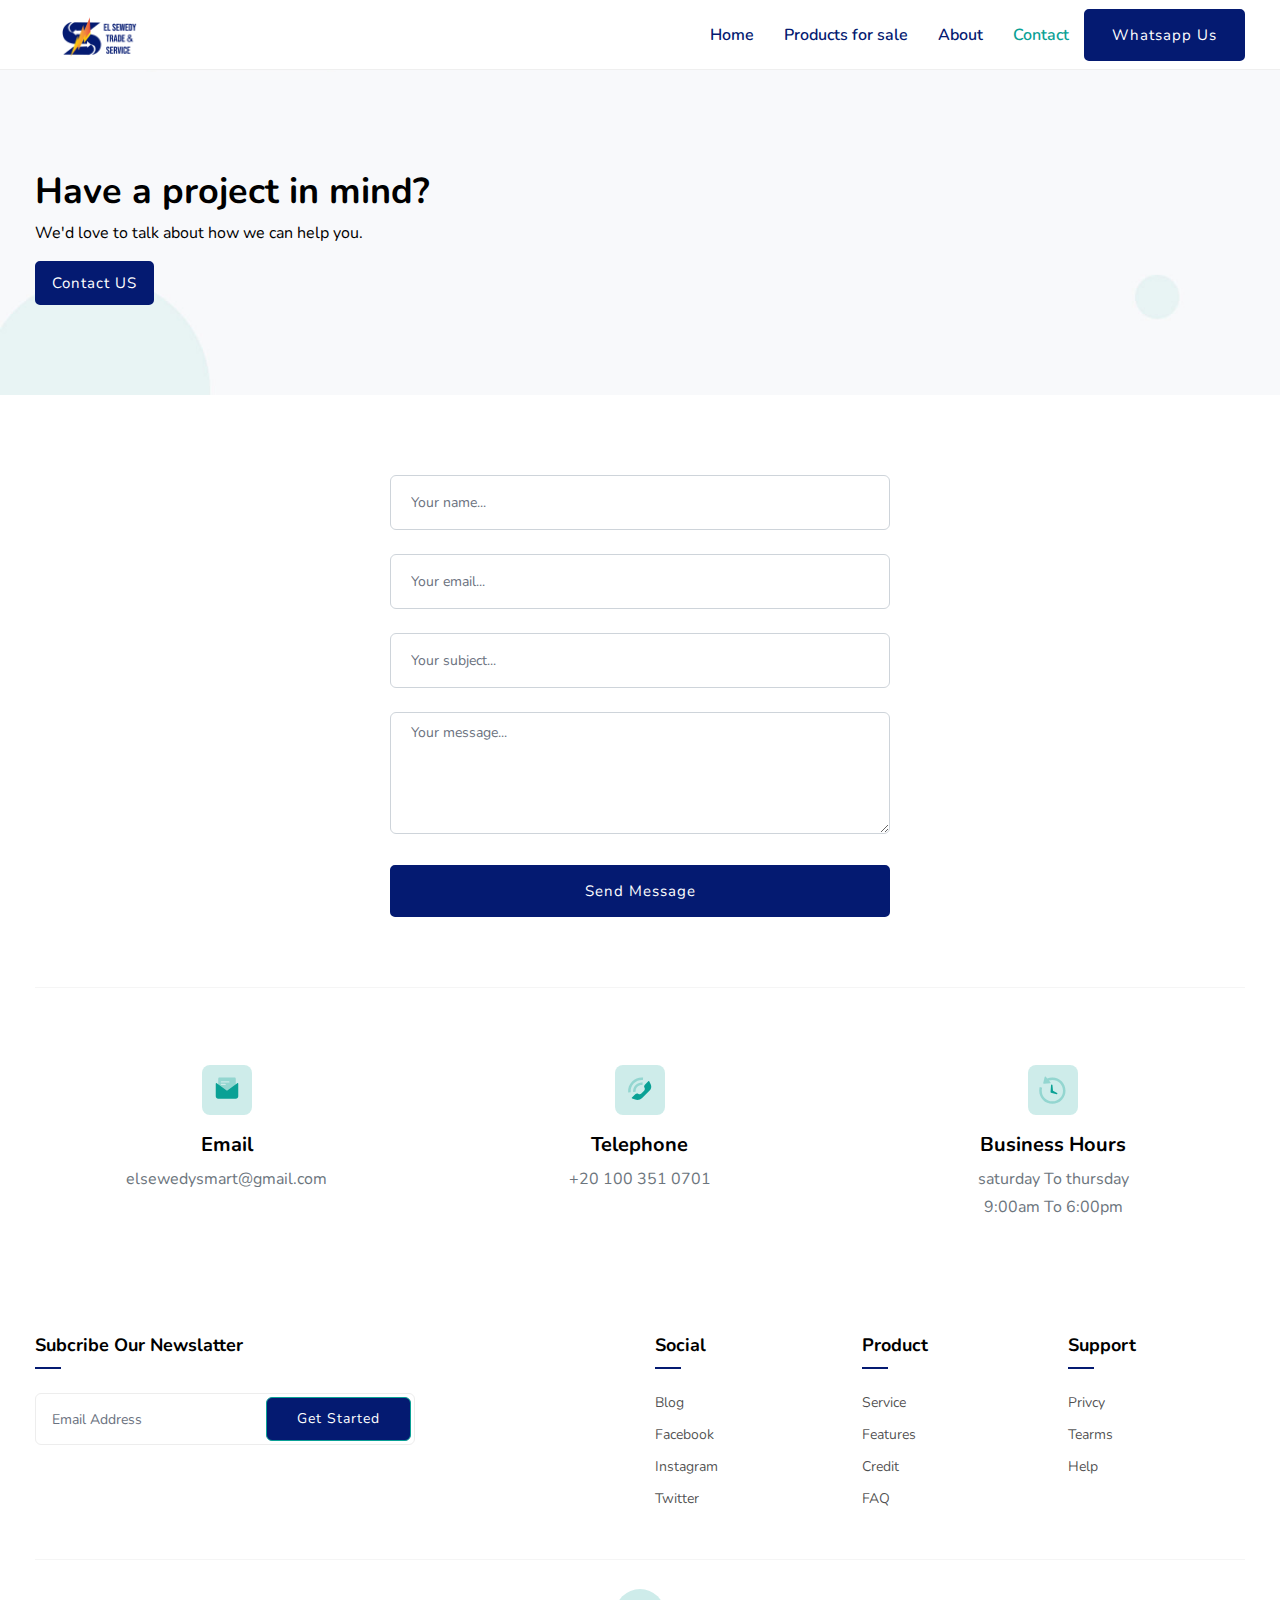
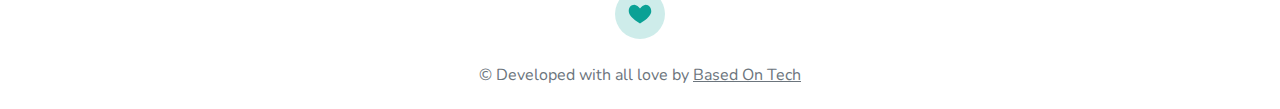
<file: contact.html>
<!DOCTYPE html>
<html lang="en">


<meta http-equiv="content-type" content="text/html;charset=UTF-8" />

<head>
    <meta charset="UTF-8">
    <meta http-equiv="X-UA-Compatible" content="IE=edge">
    <meta name="viewport" content="width=device-width, initial-scale=1.0">
    <meta name="description"
        content="Elseswedy electrical we are Specialized : in all types of electrical supplies and its related services, including installations and maintenance." />
    <meta name="keywords" content="" />
    <meta name="author" content="ThemesBoss" />
    <!-- Site Title -->
    <title>Landik - Tailwind CSS Multipurpose Landing Page Template</title>

    <!-- Site favicon -->
    <link rel="shortcut icon" href="assets/images/Artboard1.png">

    <!-- Icon -->
    <link rel="stylesheet" type="text/css" href="assets/css/themify-icons.css" />
    <link rel="stylesheet" type="text/css" href="assets/css/materialdesignicons.min.css" />

    <!-- Style Css -->
    <link rel="stylesheet" href="assets/css/style.css" />
</head>

<body class="antialiased text-base font-nunito">

    <!-- Start Header -->
    <header>
        <nav class="navbar navbar-expand-lg navbar-light fixed w-full horizontal-nav">
            <div class="container">
                <div class="flex items-center justify-between">
                    <a class="navbar-brand" href="index.html">
                        <img src="assets/images/Artboard1.png" class="mr-2 w-[130px]" alt="logo"
                            style="margin-top: -50px; margin-bottom: -50px;">
                    </a>
                    <button class="navbar-toggler hidden text-end mobile-menu-button">
                        <span class="navbar-toggler-icon">
                            <i class="ti-menu icon-align-right"></i>
                        </span>
                    </button>
                    <div class="navbar-collapse flex-1 mobile-menu hidden min-[991px]:block" id="navbarNav">
                        <ul class="navbar-nav justify-end horizontal-menu">
                            <li class="scroll dropdown group/menu">
                                <a href="./index.html"><span>Home</span></a>

                            </li>
                            <li class="scroll dropdown group/menu">
                                <a href="./service.html"><span>Products for sale</span></a>

                            </li>
                            <li class="scroll dropdown group/menu">
                                <a href="./about.html"><span>About</span></a>

                            </li>
                            <li class="scroll dropdown active group/menu">
                                <a href="./contact.html"><span>Contact</span></a>

                            </li>
                            <button class="btn btn-sm btn-custom navbar-btn btn-rounded"
                                onclick=" window.open('https://wa.me/201003510701', '_blank');">Whatsapp us</button>
                        </ul>
                    </div>
                </div>
            </div>
        </nav>
    </header>
    <!-- End Header -->

    <!-- Start banner -->
    <section class="md:pt-[170px] pt-[120px] pb-20 md:pb-[90px] bg-cover bg-[url(../images/bg-pages.jpg)] relative">
        <div class="container">
            <div class="grid grid-cols-1">
                <h1 class="font-bold text-[36px]">Have a project in mind?</h1>
                <p class="mt-2">We'd love to talk about how we can help you.</p>
                <div class="mt-4">
                    <a href="contact.html" class="btn-custom py-2 px-[15px]">Contact US</a>
                </div>
            </div>
        </div>
    </section>
    <!-- End banner -->

    <!-- Start Contact -->
    <section class="py-20">
        <div class="container">
            <div class="grid grid-cols-1">
                <div class="max-w-[500px] w-full mx-auto">
                    <form class="space-y-6">
                        <div>
                            <input type="text"
                                class="form-input rounded-md !h-[55px] bg-white border !border-[#ced4da] focus:!border-custom"
                                placeholder="Your name..." required="">
                        </div>
                        <div>
                            <input type="text"
                                class="form-input rounded-md !h-[55px] bg-white border !border-[#ced4da] focus:!border-custom"
                                placeholder="Your email..." required="">
                        </div>
                        <div>
                            <input type="email"
                                class="form-input rounded-md !h-[55px] bg-white border !border-[#ced4da] focus:!border-custom"
                                placeholder="Your subject..." required="">
                        </div>
                        <div>
                            <textarea rows="5"
                                class="form-input rounded-md bg-white border !border-[#ced4da] focus:!border-custom h-auto"
                                placeholder="Your message..." required="" spellcheck="false"></textarea>
                        </div>
                        <div>
                            <button onclick="window.open('https://wa.link/xldpc2')" type="button"
                                class="btn-custom w-full">Send Message</button>
                        </div>
                    </form>
                </div>
            </div>
            <div class="bg-dark/[0.04] h-[1px] my-[70px] w-full inline-block"></div>
            <div class="grid grid-cols-1 md:grid-cols-3 gap-[30px]">
                <div class="text-center">
                    <div
                        class="bg-custom/20 w-[50px] h-[50px] flex items-center mx-auto justify-center leading-[50px] rounded-lg">
                        <img src="assets/images/icon/mail.svg" alt="mail" class="mx-auto inline-block h-[30px]">
                    </div>
                    <h4 class="mt-4 font-bold text-xl">Email</h4>
                    <p class="mt-2 text-muted">elsewedysmart@gmail.com</p>
                </div>
                <div class="text-center">
                    <div
                        class="bg-custom/20 w-[50px] h-[50px] flex items-center mx-auto justify-center leading-[50px] rounded-lg">
                        <img src="assets/images/icon/active-call.svg" alt="mail" class="mx-auto inline-block h-[30px]">
                    </div>
                    <h4 class="mt-4 font-bold text-xl">Telephone</h4>
                    <p class="mt-2 text-muted">+20 100 351 0701</p>
                </div>
                <div class="text-center">
                    <div
                        class="bg-custom/20 w-[50px] h-[50px] flex items-center mx-auto justify-center leading-[50px] rounded-lg">
                        <img src="assets/images/icon/time-schedule.svg" alt="mail"
                            class="mx-auto inline-block h-[30px]">
                    </div>
                    <h4 class="mt-4 font-bold text-xl">Business Hours</h4>
                    <p class="mt-2 text-muted">saturday To thursday</p>
                    <p class="mt-1 text-muted">9:00am To 6:00pm</p>
                </div>
            </div>
        </div>
    </section>
    <!-- End Contact -->

    <!-- Start Footer -->
    <section class="pt-4 pb-[22px]">
        <div class="container">
            <div class="grid grid-cols-1 md:grid-cols-6 gap-[30px]">
                <div class="md:col-span-3">
                    <h6 class="mt-4 text-lg font-bold">Subcribe Our Newslatter</h6>
                    <div class="bg-custom h-[2px] w-[26px] mt-2"></div>
                    <form class="relative max-w-[380px] mt-6">
                        <input type="text"
                            class="form-input h-[52px] py-3.5 px-4 text-sm !pr-[160px] text-dark rounded-md bg-white border border-solid !border-[#ededed]"
                            placeholder="Email Address">
                        <button
                            class="absolute tracking-[1px] font-normal text-sm rounded-md capitalize top-1 right-1 outline-none py-[11px] px-[30px] hover:bg-[#07897e] hover:border-[#07897e] duration-500 bg-custom text-white border border-custom">Get
                            Started</button>
                    </form>
                </div>
                <div>
                    <h6 class="mt-4 text-lg font-bold">Social</h6>
                    <div class="bg-custom h-[2px] w-[26px] mt-2"></div>
                    <ul class="mt-6 text-dark/70 space-y-3 text-sm">
                        <li><a href="#" class="hover:text-custom inline-block transition-all duration-200">Blog</a></li>
                        <li><a href="#" class="hover:text-custom inline-block transition-all duration-200">Facebook</a>
                        </li>
                        <li><a href="#" class="hover:text-custom inline-block transition-all duration-200">Instagram</a>
                        </li>
                        <li><a href="#" class="hover:text-custom inline-block transition-all duration-200">Twitter</a>
                        </li>
                    </ul>
                </div>
                <div>
                    <h6 class="mt-4 text-lg font-bold">Product</h6>
                    <div class="bg-custom h-[2px] w-[26px] mt-2"></div>
                    <ul class="mt-6 text-dark/70 space-y-3 text-sm">
                        <li><a href="#" class="hover:text-custom inline-block transition-all duration-200">Service</a>
                        </li>
                        <li><a href="#" class="hover:text-custom inline-block transition-all duration-200">Features</a>
                        </li>
                        <li><a href="#" class="hover:text-custom inline-block transition-all duration-200">Credit</a>
                        </li>
                        <li><a href="#" class="hover:text-custom inline-block transition-all duration-200">FAQ</a></li>
                    </ul>
                </div>
                <div>
                    <h6 class="mt-4 text-lg font-bold">Support</h6>
                    <div class="bg-custom h-[2px] w-[26px] mt-2"></div>
                    <ul class="mt-6 text-dark/70 space-y-3 text-sm">
                        <li><a href="#" class="hover:text-custom inline-block transition-all duration-200">Privcy</a>
                        </li>
                        <li><a href="#" class="hover:text-custom inline-block transition-all duration-200">Tearms</a>
                        </li>
                        <li><a href="#" class="hover:text-custom inline-block transition-all duration-200">Help</a></li>
                    </ul>
                </div>
            </div>
            <div class="bg-dark/[0.04] h-[1px] mt-[50px] mb-[22px] w-full inline-block"></div>
            <div class="grid grid-cols-1">
                <div class="text-center">
                    <div
                        class="w-[50px] h-[50px] bg-custom/20 rounded-full leading-[50px] flex items-center justify-center mx-auto">
                        <img src="assets/images/icon/heart.svg" alt="heart" class="h-[30px] mx-auto">
                    </div>
                    <p class="mt-6 text-muted">&copy; Developed with all love by <a style="text-decoration: underline;"
                            href="https://www.basedontech.com" target="_blank">Based
                            On Tech</a></p>

                </div>
            </div>
        </div>
    </section>
    <!-- End Footer -->

    <!-- All Javascript -->
    <!-- Custom Js   -->
    <script src="assets/js/custom.js"></script>

</body>


</html>
</file>
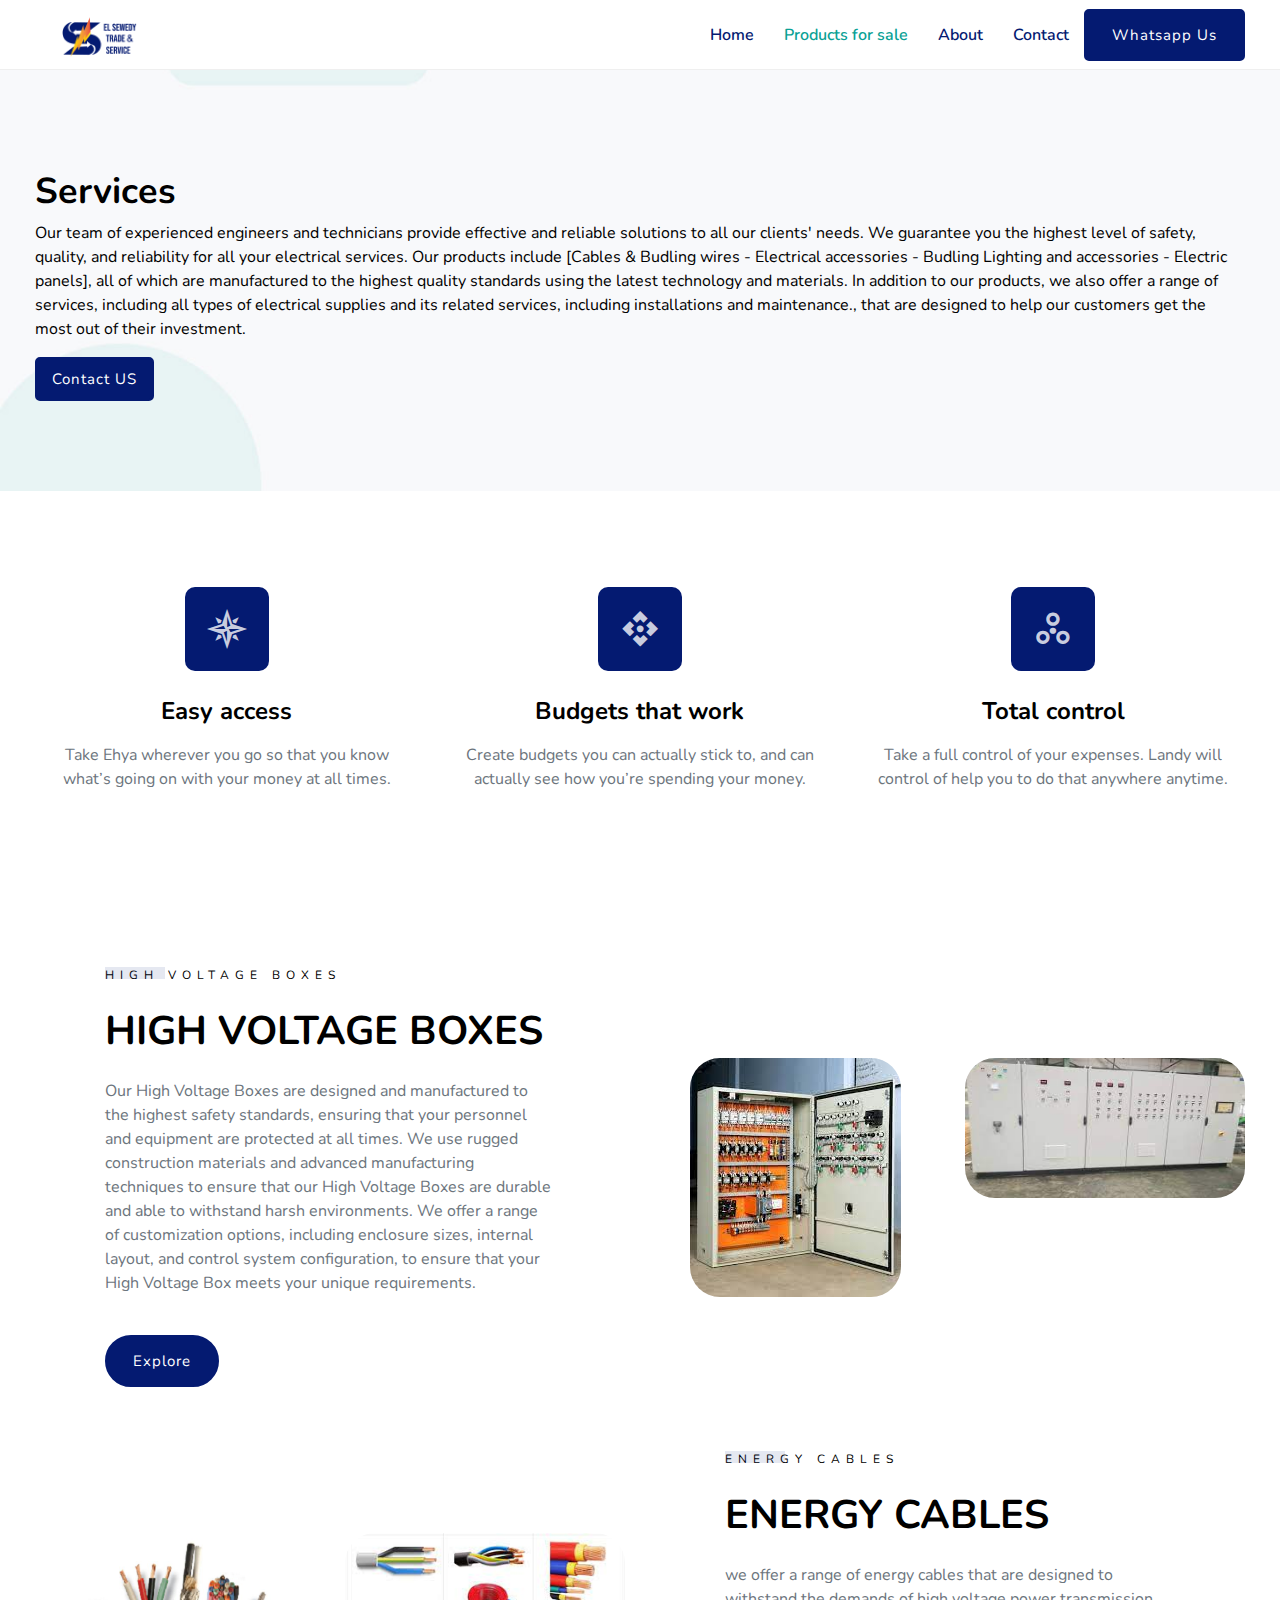
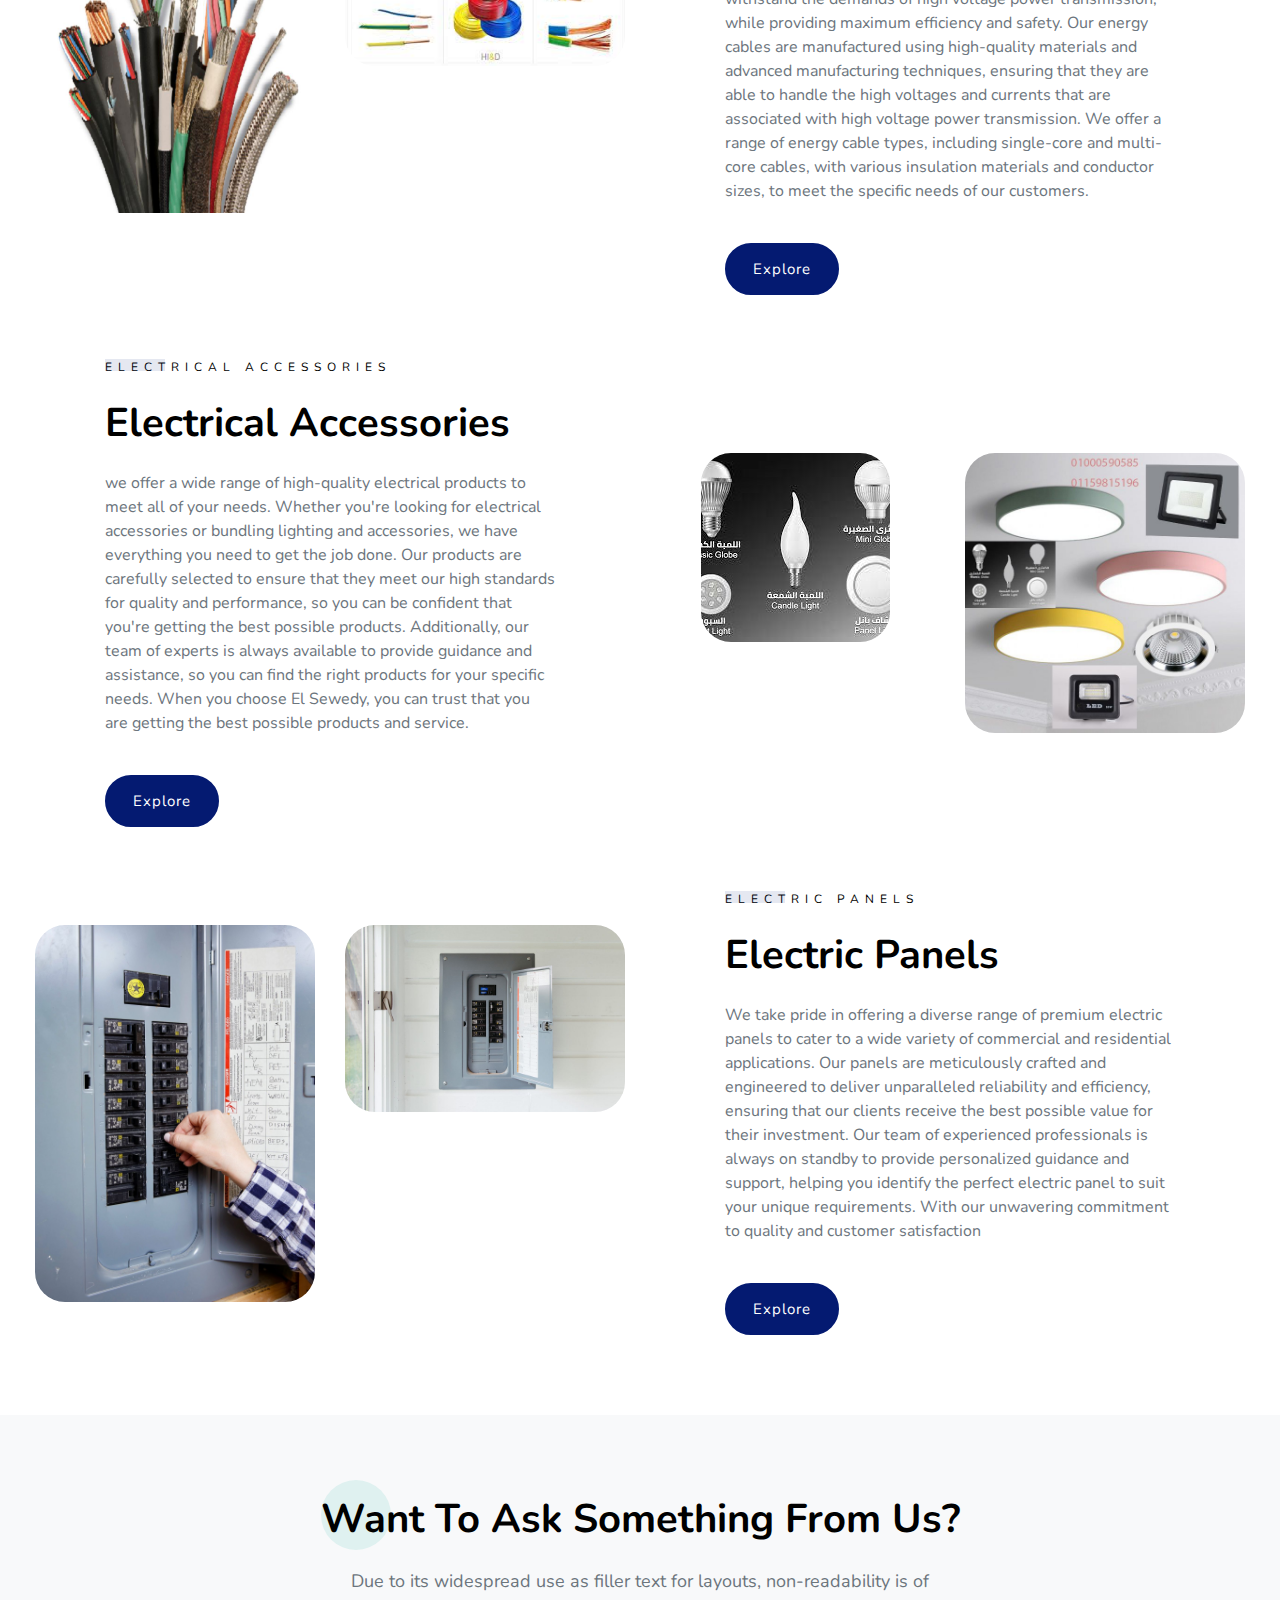
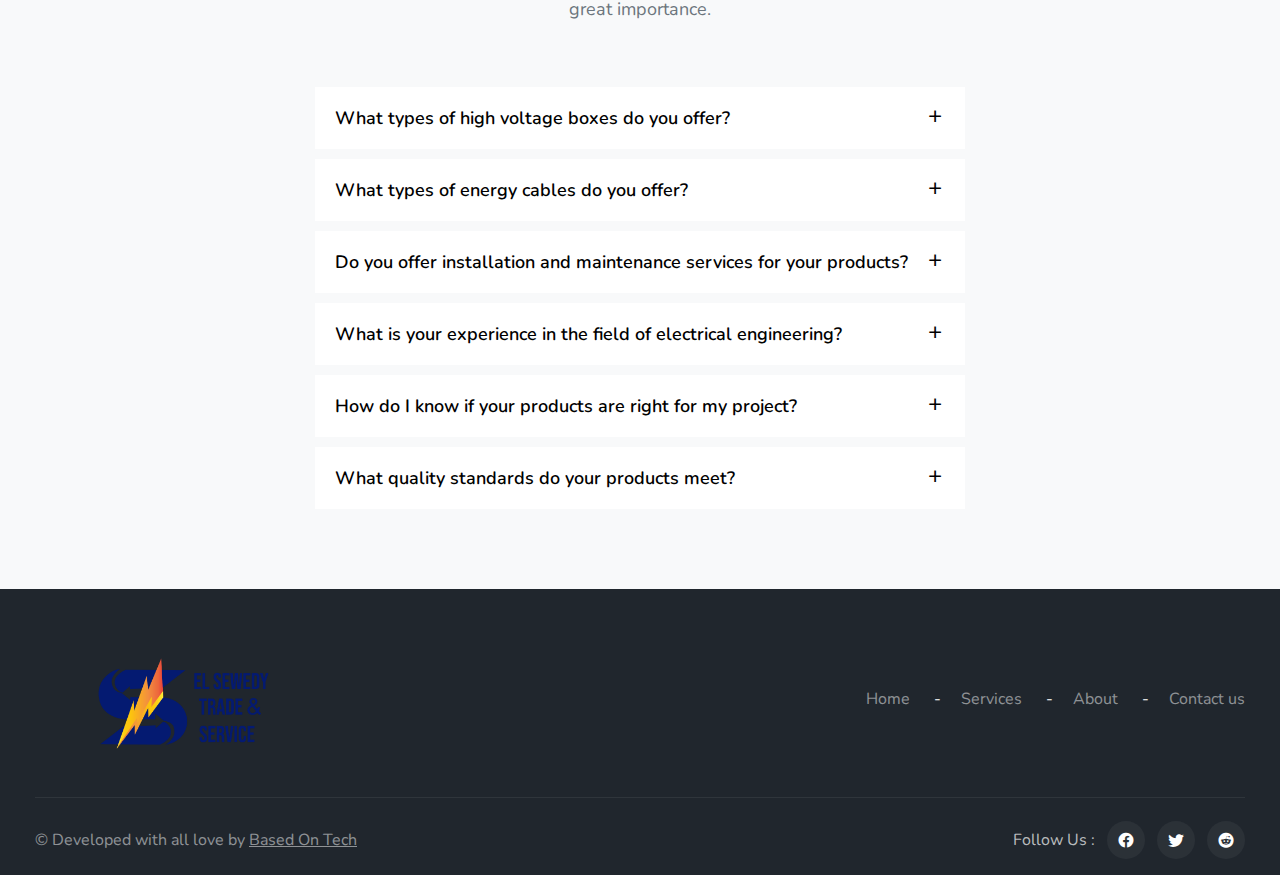
<file: service.html>
<!DOCTYPE html>
<html lang="en">

<meta http-equiv="content-type" content="text/html;charset=UTF-8" />

<head>
    <meta charset="UTF-8">
    <meta http-equiv="X-UA-Compatible" content="IE=edge">
    <meta name="viewport" content="width=device-width, initial-scale=1.0">
    <meta name="description"
        content="Elseswedy electrical we are Specialized : in all types of electrical supplies and its related services, including installations and maintenance." />
    <meta name="keywords" content="" />
    <meta name="author" content="ThemesBoss" />
    <!-- Site Title -->
    <title>Elseswedy Trade&Service</title>

    <!-- Site favicon -->
    <link rel="shortcut icon" href="assets/images/Artboard1.png">

    <!-- Icon -->
    <link rel="stylesheet" type="text/css" href="assets/css/themify-icons.css" />
    <link rel="stylesheet" type="text/css" href="assets/css/materialdesignicons.min.css" />

    <!-- Swiper's CSS -->
    <link rel="stylesheet" href="assets/css/swiper-bundle.min.css" />

    <!-- Accordion Css-->
    <link rel="stylesheet" href="assets/css/accordion.min.css" />

    <!-- Style Css -->
    <link rel="stylesheet" href="assets/css/style.css" />
</head>

<body class="antialiased text-base font-nunito">

    <!-- Start Header -->
    <header>
        <nav class="navbar navbar-expand-lg navbar-light fixed w-full horizontal-nav">
            <div class="container">
                <div class="flex items-center justify-between">
                    <a class="navbar-brand" href="index.html">
                        <img src="assets/images/Artboard1.png" class="mr-2 w-[130px]" alt="logo"
                            style="margin-top: -50px; margin-bottom: -50px;">
                    </a>
                    <button class="navbar-toggler hidden text-end mobile-menu-button">
                        <span class="navbar-toggler-icon">
                            <i class="ti-menu icon-align-right"></i>
                        </span>
                    </button>
                    <div class="navbar-collapse flex-1 mobile-menu hidden min-[991px]:block" id="navbarNav">
                        <ul class="navbar-nav justify-end horizontal-menu">
                            <li class="scroll dropdown  group/menu">
                                <a href="./index.html"><span>Home</span></a>

                            </li>
                            <li class="scroll dropdown active group/menu">
                                <a href="./service.html"><span>Products for sale</span></a>

                            </li>
                            <li class="scroll dropdown group/menu">
                                <a href="./about.html"><span>About</span></a>

                            </li>
                            <li class="scroll dropdown group/menu">
                                <a href="./contact.html"><span>Contact</span></a>

                            </li>
                            <button onclick="window.open('https://wa.link/xldpc2')"
                                class="btn btn-sm btn-custom navbar-btn btn-rounded">Whatsapp us</button>
                        </ul>
                    </div>
                </div>
            </div>
        </nav>
    </header>
    <!-- End Header -->

    <!-- Start banner -->
    <section class="md:pt-[170px] pt-[120px] pb-20 md:pb-[90px] bg-cover bg-[url(../images/bg-pages.jpg)] relative">
        <div class="container">
            <div class="grid grid-cols-1">
                <h1 class="font-bold text-[36px]">Services</h1>
                <p class="mt-2">Our team of experienced engineers and technicians provide effective and reliable
                    solutions to all our clients' needs. We guarantee you the highest level of safety, quality, and
                    reliability for all your electrical services. Our products include [Cables & Budling wires -
                    Electrical accessories
                    - Budling Lighting and accessories
                    - Electric panels],
                    all of which are manufactured to the highest quality standards using the latest technology and
                    materials. In addition to our products, we also offer a range of services, including all types of
                    electrical supplies and its related services, including installations and maintenance.,
                    that are designed to help our customers get the most out of their investment.</p>
                <div class="mt-4">
                    <a href="contact.html" class="btn-custom py-2 px-[15px]">Contact US</a>
                </div>
            </div>
        </div>
    </section>
    <!-- End banner -->

    <!-- Start Services -->
    <section class="py-20 bg-white">
        <div class="container">
            <div class="grid md:grid-cols-2 lg:grid-cols-3 grid-cols-1 gap-[30px]">
                <div class="text-center p-4">
                    <div>
                        <i
                            class="mdi mdi-compass-rose text-white/80 text-[40px] leading-[84px] text-center w-[84px] h-[84px] inline-block bg-custom rounded-[10px]"></i>
                    </div>
                    <div class="mt-6">
                        <h4 class="font-bold text-2xl">Easy access</h4>
                        <p class="text-muted mt-4">Take Ehya wherever you go so that you know what’s going on with your
                            money at all times.</p>
                    </div>
                </div>
                <div class="text-center p-4">
                    <div>
                        <i
                            class="mdi mdi-drag-variant text-white/80 text-[40px] leading-[84px] text-center w-[84px] h-[84px] inline-block bg-custom rounded-[10px]"></i>
                    </div>
                    <div class="mt-6">
                        <h4 class="font-bold text-2xl">Budgets that work</h4>
                        <p class="text-muted mt-4">Create budgets you can actually stick to, and can actually see how
                            you’re spending your money.</p>
                    </div>
                </div>
                <div class="text-center p-4">
                    <div>
                        <i
                            class="mdi mdi-google-circles-extended text-white/80 text-[40px] leading-[84px] text-center w-[84px] h-[84px] inline-block bg-custom rounded-[10px]"></i>
                    </div>
                    <div class="mt-6">
                        <h4 class="font-bold text-2xl">Total control</h4>
                        <p class="text-muted mt-4">Take a full control of your expenses. Landy will control of help you
                            to do that anywhere anytime.</p>
                    </div>
                </div>
            </div>
        </div>
    </section>
    <!-- End Services -->

    <!-- Start Conetent -->
    <section class="py-20 bg-white">
        <div class="container">
            <div class="grid grid-cols-1 md:grid-cols-2 items-center gap-[30px]">
                <div class="max-w-[450px] mx-auto">
                    <p
                        class="[&>span]:bg-custom tracking-[6px] text-xs uppercase [&>span]:h-3 z-10 [&>span]:w-[60px] [&>span]:inline-block [&>span]:absolute [&>span]:opacity-10 relative ">
                        <span></span>HIGH VOLTAGE BOXES
                    </p>
                    <h3 class="font-bold text-[40px] capitalize mt-6">HIGH VOLTAGE BOXES</h3>
                    <p class="text-muted mt-6">Our High Voltage Boxes are designed and manufactured to the highest
                        safety standards, ensuring that your personnel and equipment are protected at all times. We use
                        rugged construction materials and advanced manufacturing techniques to ensure that our High
                        Voltage Boxes are durable and able to withstand harsh environments. We offer a range of
                        customization options, including enclosure sizes, internal layout, and control system
                        configuration, to ensure that your High Voltage Box meets your unique requirements.
                    </p>
                    <div class="mt-10">
                        <a href="https://wa.link/xldpc2" class="btn-custom rounded-full">Explore</a>
                    </div>
                </div>
                <div>
                    <div class="relative client-sec">
                        <div class="swiper client-center select-none">
                            <div class="swiper-wrapper py-2">
                                <div class="swiper-slide">
                                    <img src="images/high-voltage-boxes/1.jpeg" alt="com"
                                        class="mx-auto rounded-[30px]">
                                </div>
                                <div class="swiper-slide">
                                    <img src="images/high-voltage-boxes/2.jpeg" alt="com"
                                        class="mx-auto rounded-[30px]">
                                </div>
                                <div class="swiper-slide">
                                    <img src="images/high-voltage-boxes/3.jpeg" alt="com"
                                        class="mx-auto rounded-[30px]">
                                </div>

                            </div>
                        </div>
                        <div class="swiper-pagination-center mx-auto text-center space-x-2"></div>
                    </div>
                </div>
            </div>
            <div class="grid grid-cols-1 md:grid-cols-2 items-center gap-[30px] mt-16">
                <div>
                    <div class="relative client-sec">
                        <div class="swiper client-center select-none">
                            <div class="swiper-wrapper py-2">
                                <div class="swiper-slide">
                                    <img src="images/energy-cables/1.jpeg" alt="com" class="mx-auto rounded-[30px]">
                                </div>
                                <div class="swiper-slide">
                                    <img src="images/energy-cables/2.jpeg" alt="com" class="mx-auto rounded-[30px]">
                                </div>


                            </div>
                        </div>
                        <div class="swiper-pagination-center mx-auto text-center space-x-2"></div>
                    </div>
                </div>
                <div class="max-w-[450px] mx-auto">
                    <p
                        class="[&>span]:bg-custom tracking-[6px] text-xs uppercase [&>span]:h-3 z-10 [&>span]:w-[60px] [&>span]:inline-block [&>span]:absolute [&>span]:opacity-10 relative ">
                        <span></span>ENERGY CABLES
                    </p>
                    <h3 class="font-bold text-[40px] capitalize mt-6">ENERGY CABLES</h3>
                    <p class="text-muted mt-6">we offer a range of energy cables that are designed to withstand the
                        demands of high voltage power transmission, while providing maximum efficiency and safety. Our
                        energy cables are manufactured using high-quality materials and advanced manufacturing
                        techniques, ensuring that they are able to handle the high voltages and currents that are
                        associated with high voltage power transmission. We offer a range of energy cable types,
                        including single-core and multi-core cables, with various insulation materials and conductor
                        sizes, to meet the specific needs of our customers.</p>
                    <div class="mt-10">
                        <a href="https://wa.link/xldpc2" class="btn-custom rounded-full">Explore</a>
                    </div>
                </div>
            </div>
            <div class="grid grid-cols-1 md:grid-cols-2 items-center gap-[30px] mt-16">
                <div class="max-w-[450px] mx-auto">
                    <p
                        class="[&>span]:bg-custom tracking-[6px] text-xs uppercase [&>span]:h-3 z-10 [&>span]:w-[60px] [&>span]:inline-block [&>span]:absolute [&>span]:opacity-10 relative ">
                        <span></span>Electrical accessories
                    </p>
                    <h3 class="font-bold text-[40px] capitalize mt-6">Electrical accessories</h3>
                    <p class="text-muted mt-6">we offer a wide range of high-quality electrical products to meet all of
                        your needs. Whether you're looking for electrical accessories or bundling lighting and
                        accessories, we have everything you need to get the job done. Our products are carefully
                        selected to ensure that they meet our high standards for quality and performance, so you can be
                        confident that you're getting the best possible products. Additionally, our team of experts is
                        always available to provide guidance and assistance, so you can find the right products for your
                        specific needs. When you choose El Sewedy, you can trust that you are getting the best possible
                        products and service.
                    </p>
                    <div class="mt-10">
                        <a href="https://wa.link/xldpc2" class="btn-custom rounded-full">Explore</a>
                    </div>
                </div>
                <div>
                    <div class="relative client-sec">
                        <div class="swiper client-center select-none">
                            <div class="swiper-wrapper py-2">
                                <div class="swiper-slide">
                                    <img src="images/electrical-accessories/1.jpeg" alt="com"
                                        class="mx-auto rounded-[30px]">
                                </div>
                                <div class="swiper-slide">
                                    <img src="images/electrical-accessories/2.jpeg" alt="com"
                                        class="mx-auto rounded-[30px]">
                                </div>
                                <div class="swiper-slide">
                                    <img src="images/electrical-accessories/3.jpeg" alt="com"
                                        class="mx-auto rounded-[30px]">
                                </div>
                                <div class="swiper-slide">
                                    <img src="images/electrical-accessories/4.jpeg" alt="com"
                                        class="mx-auto rounded-[30px]">
                                </div>
                            </div>
                        </div>
                        <div class="swiper-pagination-center mx-auto text-center space-x-2"></div>
                    </div>
                </div>
            </div>
            <div class="grid grid-cols-1 md:grid-cols-2 items-center gap-[30px] mt-16">
                <div>
                    <div class="relative client-sec">
                        <div class="swiper client-center select-none">
                            <div class="swiper-wrapper py-2">
                                <div class="swiper-slide">
                                    <img src="images/panels/1.jpeg" alt="com" class="mx-auto rounded-[30px]">
                                </div>
                                <div class="swiper-slide">
                                    <img src="images/panels/2.jpeg" alt="com" class="mx-auto rounded-[30px]">
                                </div>
                            </div>
                        </div>
                        <div class="swiper-pagination-center mx-auto text-center space-x-2"></div>
                    </div>
                </div>
                <div class="max-w-[450px] mx-auto">
                    <p
                        class="[&>span]:bg-custom tracking-[6px] text-xs uppercase [&>span]:h-3 z-10 [&>span]:w-[60px] [&>span]:inline-block [&>span]:absolute [&>span]:opacity-10 relative ">
                        <span></span>Electric panels
                    </p>
                    <h3 class="font-bold text-[40px] capitalize mt-6">Electric panels</h3>
                    <p class="text-muted mt-6">We take pride in offering a diverse range of premium electric panels to
                        cater to a wide variety of commercial and residential applications. Our panels are meticulously
                        crafted and engineered to deliver unparalleled reliability and efficiency, ensuring that our
                        clients receive the best possible value for their investment. Our team of experienced
                        professionals is always on standby to provide personalized guidance and support, helping you
                        identify the perfect electric panel to suit your unique requirements. With our unwavering
                        commitment to quality and customer satisfaction</p>
                    <div class="mt-10">
                        <a href="https://wa.link/xldpc2" class="btn-custom rounded-full">Explore</a>
                    </div>
                </div>
            </div>
        </div>
    </section>
    <!-- End Conetent -->

    <!-- Start Faq -->
    <section class="py-20 bg-light">
        <div class="container">
            <div class="grid grid-cols-1">
                <div class="text-center">
                    <h2 class="font-bold text-[32px] md:text-[40px] capitalize mb-2 relative z-10"><span
                            class="bg-[#dff1f0] h-[70px] w-[70px] inline-block absolute rounded-full -z-10 -top-[15px]"></span>Want
                        To Ask Something From Us?</h2>
                    <p class="text-muted mx-auto text-lg max-w-[600px] mt-6">Due to its widespread use as filler text
                        for layouts, non-readability is of great importance.</p>
                </div>
            </div>
            <div class="grid grid-cols-1 mt-16">
                <div class="mx-auto w-full max-w-[650px]">
                    <div class="accordion-container faq space-y-2.5">
                        <div class="ac mt-0 bg-white border-none">
                            <h2 class="ac-header">
                                <button type="button"
                                    class="ac-trigger !p-5 relative !flex w-full items-center justify-between gap-2 !text-lg !font-nunito !font-semibold !text-dark after:!hidden">
                                    <span class="leading-[22px]">What types of high voltage boxes do you offer?</span>
                                    <div class="leading-[22px]">
                                        <i class="mdi mdi-plus plus text-xl font-bold leading-[0px]"></i>
                                        <i class="mdi mdi-minus minus text-xl font-bold leading-[0px]"></i>
                                    </div>
                                </button>
                            </h2>
                            <div class="ac-panel">
                                <p
                                    class="ac-text !p-[26px] !pt-[6px] !font-nunito !text-[15px] !font-normal !leading-[22px] !text-muted">
                                    We offer a range of high voltage boxes that are designed to meet the unique needs of
                                    our customers.
                                    Our boxes are manufactured to the highest quality standards, with features such as
                                    grounded metal enclosures,
                                    automatic shut-off switches, and interlocking doors.
                                </p>
                            </div>
                        </div>
                        <div class="ac mt-0 bg-white border-none">
                            <h2 class="ac-header">
                                <button type="button"
                                    class="ac-trigger !p-5 relative !flex w-full items-center justify-between gap-2 !text-lg !font-nunito !font-semibold !text-dark after:!hidden">
                                    <span class="leading-[22px]">What types of energy cables do you offer?</span>
                                    <div class="leading-[22px]">
                                        <i class="mdi mdi-plus plus text-xl font-bold leading-[0px]"></i>
                                        <i class="mdi mdi-minus minus text-xl font-bold leading-[0px]"></i>
                                    </div>
                                </button>
                            </h2>
                            <div class="ac-panel">
                                <p
                                    class="ac-text !p-[26px] !pt-[6px] !font-nunito !text-[15px] !font-normal !leading-[22px] !text-muted">
                                    We offer a range of energy cables, including single-core and multi-core cables, with
                                    various insulation materials and conductor sizes, to meet the specific needs of our
                                    customers. Our cables are designed to be highly durable,
                                    with resistance to mechanical stress, high temperatures, and environmental factors.
                                </p>
                            </div>
                        </div>
                        <div class="ac mt-0 bg-white border-none">
                            <h2 class="ac-header">
                                <button type="button"
                                    class="ac-trigger !p-5 relative !flex w-full items-center justify-between gap-2 !text-lg !font-nunito !font-semibold !text-dark after:!hidden">
                                    <span class="leading-[22px]">Do you offer installation and maintenance services for
                                        your products?</span>
                                    <div class="leading-[22px]">
                                        <i class="mdi mdi-plus plus text-xl font-bold leading-[0px]"></i>
                                        <i class="mdi mdi-minus minus text-xl font-bold leading-[0px]"></i>
                                    </div>
                                </button>
                            </h2>
                            <div class="ac-panel">
                                <p
                                    class="ac-text !p-[26px] !pt-[6px] !font-nunito !text-[15px] !font-normal !leading-[22px] !text-muted">
                                    Yes, we offer a range of services, including installation, maintenance, repair, and
                                    replacement,
                                    to ensure that our customers have the support they need when they need it.
                                </p>
                            </div>
                        </div>
                        <div class="ac mt-0 bg-white border-none">
                            <h2 class="ac-header">
                                <button type="button"
                                    class="ac-trigger !p-5 relative !flex w-full items-center justify-between gap-2 !text-lg !font-nunito !font-semibold !text-dark after:!hidden">
                                    <span class="leading-[22px]">What is your experience in the field of electrical
                                        engineering?</span>
                                    <div class="leading-[22px]">
                                        <i class="mdi mdi-plus plus text-xl font-bold leading-[0px]"></i>
                                        <i class="mdi mdi-minus minus text-xl font-bold leading-[0px]"></i>
                                    </div>
                                </button>
                            </h2>
                            <div class="ac-panel">
                                <p
                                    class="ac-text !p-[26px] !pt-[6px] !font-nunito !text-[15px] !font-normal !leading-[22px] !text-muted">
                                    We have extensive experience in the field of electrical engineering, with a team of
                                    highly skilled and experienced professionals who are dedicated to delivering the
                                    best possible solutions for our customers.
                                </p>
                            </div>
                        </div>
                        <div class="ac mt-0 bg-white border-none">
                            <h2 class="ac-header">
                                <button type="button"
                                    class="ac-trigger !p-5 relative !flex w-full items-center justify-between gap-2 !text-lg !font-nunito !font-semibold !text-dark after:!hidden">
                                    <span class="leading-[22px]">How do I know if your products are right for my
                                        project?</span>
                                    <div class="leading-[22px]">
                                        <i class="mdi mdi-plus plus text-xl font-bold leading-[0px]"></i>
                                        <i class="mdi mdi-minus minus text-xl font-bold leading-[0px]"></i>
                                    </div>
                                </button>
                            </h2>
                            <div class="ac-panel">
                                <p
                                    class="ac-text !p-[26px] !pt-[6px] !font-nunito !text-[15px] !font-normal !leading-[22px] !text-muted">
                                    We offer a free consultation service, where one of our experts can discuss your
                                    project requirements and recommend the best products and solutions to meet your
                                    needs.
                                </p>
                            </div>
                        </div>
                        <div class="ac mt-0 bg-white border-none">
                            <h2 class="ac-header">
                                <button type="button"
                                    class="ac-trigger !p-5 relative !flex w-full items-center justify-between gap-2 !text-lg !font-nunito !font-semibold !text-dark after:!hidden">
                                    <span class="leading-[22px]">What quality standards do your products meet?</span>
                                    <div class="leading-[22px]">
                                        <i class="mdi mdi-plus plus text-xl font-bold leading-[0px]"></i>
                                        <i class="mdi mdi-minus minus text-xl font-bold leading-[0px]"></i>
                                    </div>
                                </button>
                            </h2>
                            <div class="ac-panel">
                                <p
                                    class="ac-text !p-[26px] !pt-[6px] !font-nunito !text-[15px] !font-normal !leading-[22px] !text-muted">
                                    All of our products are manufactured to the highest quality standards, using the
                                    latest technology and materials. We follow strict quality control procedures to
                                    ensure that our products meet or exceed industry standards.
                                </p>
                            </div>
                        </div>
                    </div>
                </div>
            </div>
        </div>
    </section>
    <!-- End Faq -->

    <!-- Start Footer -->
    <footer class="bg-themedark pt-[60px]">
        <div class="container">
            <div class="items-center grid md:grid-cols-3 grid-cols-1 gap-[30px]">
                <div>
                    <img src="assets/images/Artboard1.png" alt="" class="h-[30px]"
                        style="width: 300px ; height: 300px; margin-top: -100px; margin-bottom: -100px;" />
                </div>
                <div class="md:col-span-2">
                    <ul class="flex flex-col md:flex-row md:items-center justify-end text-left md:text-right gap-y-2.5">
                        <li
                            class="text-white/50 hover:text-white after:hidden duration-300 md:after:inline-block md:after:text-white md:after:mx-5 md:after:top-0 md:after:relative md:after:content-['-']">
                            <a href="./index.html">Home</a>
                        </li>
                        <li
                            class="text-white/50 hover:text-white after:hidden duration-300 md:after:inline-block md:after:text-white md:after:mx-5 md:after:top-0 md:after:relative md:after:content-['-']">
                            <a href=./service.html">Services</a>
                        </li>
                        <li
                            class="text-white/50 hover:text-white after:hidden duration-300 md:after:inline-block md:after:text-white md:after:mx-5 md:after:top-0 md:after:relative md:after:content-['-']">
                            <a href="./about.html">About</a>
                        </li>
                        <li class="text-white/50 hover:text-white duration-300">
                            <a href="./contact.html">Contact us</a>
                        </li>
                    </ul>
                </div>
            </div>
            <div class="bg-white/[0.07] h-[1px] w-full inline-block mt-12"></div>
            <div class="grid grid-cols-1 md:grid-cols-2 items-center py-4 gap-[30px]">
                <div>
                    <p class="mb-0 text-white/50 text-center md:text-left">&copy; Developed with all love by <a
                            style="text-decoration: underline;" href="https://www.basedontech.com" target="_blank">Based
                            On Tech</a></p>
                </div>
                <div>
                    <ul class="flex items-center space-x-3 md:justify-end">
                        <span class="inline-block text-white/70">Follow Us :</span>
                        <li>
                            <a href="#"
                                class="text-white w-[38px] h-[38px] leading-[38px] hover:text-custom duration-300 hover:-translate-y-1 rounded-full block bg-white/5 text-lg text-center"><i
                                    class="mdi mdi-facebook"></i></a>
                        </li>
                        <li>
                            <a href="#"
                                class="text-white w-[38px] h-[38px] leading-[38px] hover:text-custom duration-300 hover:-translate-y-1 rounded-full block bg-white/5 text-lg text-center"><i
                                    class="mdi mdi-twitter"></i></a>
                        </li>
                        <li>
                            <a href="#"
                                class="text-white w-[38px] h-[38px] leading-[38px] hover:text-custom duration-300 hover:-translate-y-1 rounded-full block bg-white/5 text-lg text-center"><i
                                    class="mdi mdi-reddit"></i></a>
                        </li>
                    </ul>
                </div>
            </div>
        </div>
    </footer>
    <!-- End Footer -->

    <!-- All Javascript -->

    <!-- Swiper Js -->
    <script src="assets/js/swiper-bundle.min.js"></script>

    <!-- Accordion Js -->
    <script src="assets/js/accordion.min.js"></script>

    <!-- Custom Js   -->
    <script src="assets/js/custom.js"></script>


    <script>
        var swiper = new Swiper(".client-center", {
            loop: true,
            slidesPerView: 1,
            spaceBetween: 30,
            delay: 3000,
            autoHeight: true,
            pagination: {
                el: ".swiper-pagination-center",
            },
            breakpoints: {
                768: {
                    slidesPerView: 2,
                    spaceBetween: 30
                }
            }
        });

        // Price Tab One
        function changeTab(event, index) {
            var tabButtons = document.getElementById('tab-buttons').children;
            var tabPanels = document.getElementById('tab-panels').children;

            for (var i = 0; i < tabButtons.length; i++) {
                tabButtons[i].classList.remove('active-price-tab');
                tabPanels[i].classList.add('hidden');
            }
            tabButtons[index].classList.add('active-price-tab');
            tabPanels[index].classList.remove('hidden');
        }

        // VanillaCounter
        VanillaCounter();

        // Tobii
        const tobii = new Tobii()
    </script>

    <script>
        // Accordion
        new Accordion('.accordion-container', {
            duration: 200,
        });
    </script>

</body>


</html>
</file>
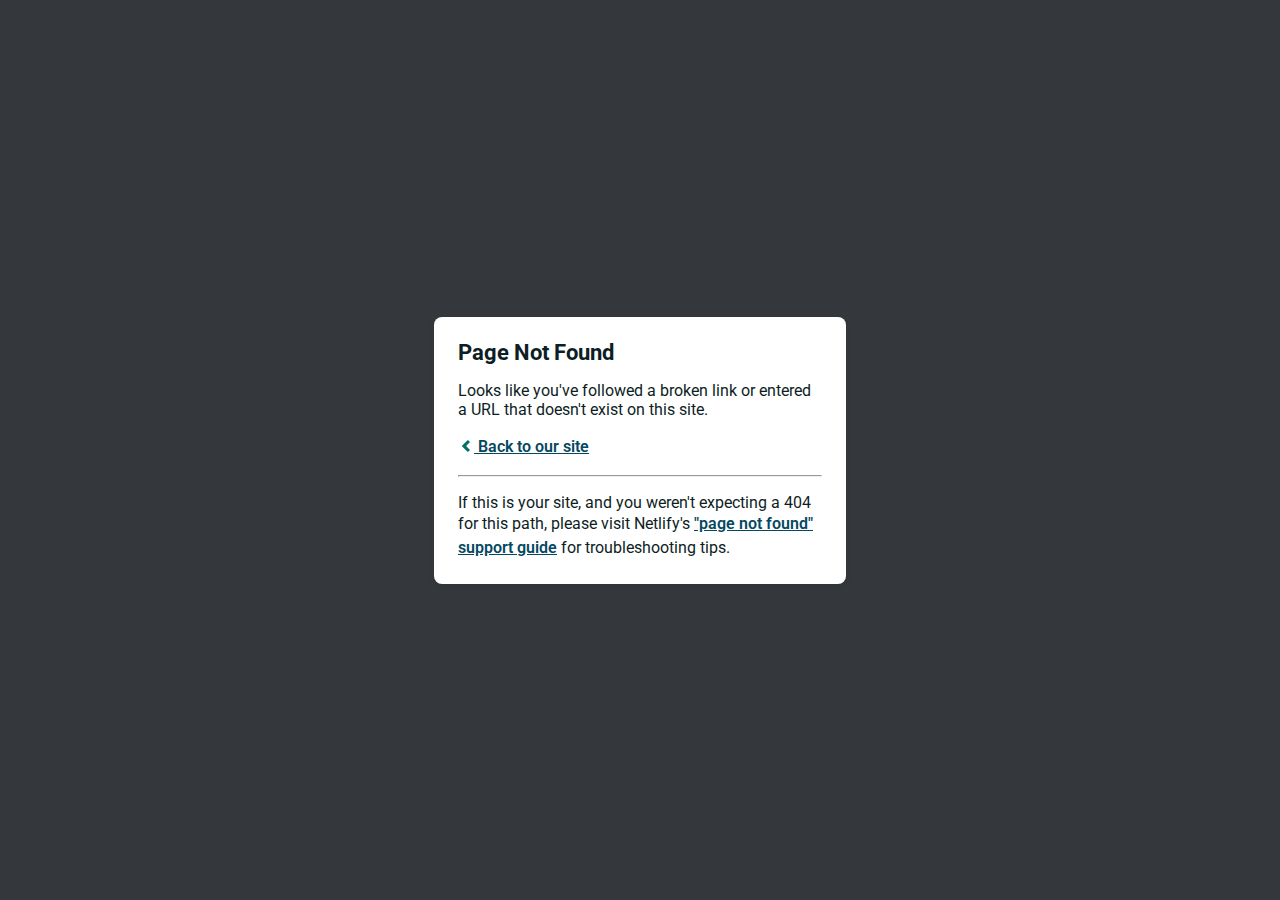
<file: images/contact.html>
<!DOCTYPE html>
<html>
  <head>
    <meta charset="utf-8">
    <meta name="viewport" content="width=device-width, initial-scale=1.0, maximum-scale=1.0, user-scalable=no">

    <title>Page Not Found</title>
    <link href='https://fonts.googleapis.com/css?family=Roboto:400,700&subset=latin,latin-ext' rel='stylesheet' type='text/css'>
    <style>
    body {
      font-family: -apple-system, BlinkMacSystemFont, "Segoe UI", Roboto, Helvetica, Arial, sans-serif, "Apple Color Emoji", "Segoe UI Emoji", "Segoe UI Symbol";
      background: rgb(52, 56, 60);
      color: white;
      overflow: hidden;
      margin: 0;
      padding: 0;
    }

    h1 {
      margin: 0;
      font-size: 22px;
      line-height: 24px;
    }

    .main {
      position: relative;
      display: flex;
      flex-direction: column;
      align-items: center;
      justify-content: center;
      height: 100vh;
      width: 100vw;
    }

    .card {
      position: relative;
      display: flex;
      flex-direction: column;
      width: 75%;
      max-width: 364px;
      padding: 24px;
      background: white;
      color: rgb(14, 30, 37);
      border-radius: 8px;
      box-shadow: 0 2px 4px 0 rgba(14, 30, 37, .16);
    }

    a {
      margin: 0;
      font-weight: 600;
      line-height: 24px;
      color: #054861;
    }

    a svg {
      position: relative;
      top: 2px;
    }

    a:hover,
    a:focus {
      text-decoration: none;
    }

    a:hover svg path{
      fill: #007067;
    }

    p:last-of-type {
      margin-bottom: 0;
    }

    </style>
  </head>
  <body>
    <div class="main">
      <div class="card">
        <div class="header">
          <h1>Page Not Found</h1>
        </div>
        <div class="body">
          <p>Looks like you've followed a broken link or entered a URL that doesn't exist on this site.</p>
          <p>
            <a id="back-link" href="/">
              <svg xmlns="http://www.w3.org/2000/svg" width="16" height="16" viewBox="0 0 16 16">
                <path fill="#007067" d="M11.9998836,4.09370803 L8.55809517,7.43294953 C8.23531459,7.74611298 8.23531459,8.25388736 8.55809517,8.56693769 L12,11.9062921 L9.84187871,14 L4.24208544,8.56693751 C3.91930485,8.25388719 3.91930485,7.74611281 4.24208544,7.43294936 L9.84199531,2 L11.9998836,4.09370803 Z"/>
              </svg>
              Back to our site
             </a>
          </p>
          <hr><p>If this is your site, and you weren't expecting a 404 for this path, please visit Netlify's <a href="https://answers.netlify.com/t/support-guide-i-ve-deployed-my-site-but-i-still-see-page-not-found/125?utm_source=404page&utm_campaign=community_tracking">"page not found" support guide</a> for troubleshooting tips.
          </p>
        </div>
      </div>
    </div>
    <script>
      (function() {
        if (document.referrer && document.location.host && document.referrer.match(new RegExp("^https?://" + document.location.host))) {
          document.getElementById("back-link").setAttribute("href", document.referrer);
        }
      })();
    </script>
  </body>
</html>
</file>
<file: assets/css/themify-icons.css>
@font-face {
	font-family: 'themify';
	src:url('../fonts/themify9f24.eot?-fvbane');
	src:url('../fonts/themifyd41d.eot?#iefix-fvbane') format('embedded-opentype'),
		url('../fonts/themify9f24.woff?-fvbane') format('woff'),
		url('../fonts/themify9f24.ttf?-fvbane') format('truetype'),
		url('../fonts/themify9f24.svg?-fvbane#themify') format('svg');
	font-weight: normal;
	font-style: normal;
}

[class^="ti-"], [class*=" ti-"] {
	font-family: 'themify';
	speak: none;
	font-style: normal;
	font-weight: normal;
	font-variant: normal;
	text-transform: none;
	line-height: 1;

	/* Better Font Rendering =========== */
	-webkit-font-smoothing: antialiased;
	-moz-osx-font-smoothing: grayscale;
}

.ti-wand:before {
	content: "\e600";
}
.ti-volume:before {
	content: "\e601";
}
.ti-user:before {
	content: "\e602";
}
.ti-unlock:before {
	content: "\e603";
}
.ti-unlink:before {
	content: "\e604";
}
.ti-trash:before {
	content: "\e605";
}
.ti-thought:before {
	content: "\e606";
}
.ti-target:before {
	content: "\e607";
}
.ti-tag:before {
	content: "\e608";
}
.ti-tablet:before {
	content: "\e609";
}
.ti-star:before {
	content: "\e60a";
}
.ti-spray:before {
	content: "\e60b";
}
.ti-signal:before {
	content: "\e60c";
}
.ti-shopping-cart:before {
	content: "\e60d";
}
.ti-shopping-cart-full:before {
	content: "\e60e";
}
.ti-settings:before {
	content: "\e60f";
}
.ti-search:before {
	content: "\e610";
}
.ti-zoom-in:before {
	content: "\e611";
}
.ti-zoom-out:before {
	content: "\e612";
}
.ti-cut:before {
	content: "\e613";
}
.ti-ruler:before {
	content: "\e614";
}
.ti-ruler-pencil:before {
	content: "\e615";
}
.ti-ruler-alt:before {
	content: "\e616";
}
.ti-bookmark:before {
	content: "\e617";
}
.ti-bookmark-alt:before {
	content: "\e618";
}
.ti-reload:before {
	content: "\e619";
}
.ti-plus:before {
	content: "\e61a";
}
.ti-pin:before {
	content: "\e61b";
}
.ti-pencil:before {
	content: "\e61c";
}
.ti-pencil-alt:before {
	content: "\e61d";
}
.ti-paint-roller:before {
	content: "\e61e";
}
.ti-paint-bucket:before {
	content: "\e61f";
}
.ti-na:before {
	content: "\e620";
}
.ti-mobile:before {
	content: "\e621";
}
.ti-minus:before {
	content: "\e622";
}
.ti-medall:before {
	content: "\e623";
}
.ti-medall-alt:before {
	content: "\e624";
}
.ti-marker:before {
	content: "\e625";
}
.ti-marker-alt:before {
	content: "\e626";
}
.ti-arrow-up:before {
	content: "\e627";
}
.ti-arrow-right:before {
	content: "\e628";
}
.ti-arrow-left:before {
	content: "\e629";
}
.ti-arrow-down:before {
	content: "\e62a";
}
.ti-lock:before {
	content: "\e62b";
}
.ti-location-arrow:before {
	content: "\e62c";
}
.ti-link:before {
	content: "\e62d";
}
.ti-layout:before {
	content: "\e62e";
}
.ti-layers:before {
	content: "\e62f";
}
.ti-layers-alt:before {
	content: "\e630";
}
.ti-key:before {
	content: "\e631";
}
.ti-import:before {
	content: "\e632";
}
.ti-image:before {
	content: "\e633";
}
.ti-heart:before {
	content: "\e634";
}
.ti-heart-broken:before {
	content: "\e635";
}
.ti-hand-stop:before {
	content: "\e636";
}
.ti-hand-open:before {
	content: "\e637";
}
.ti-hand-drag:before {
	content: "\e638";
}
.ti-folder:before {
	content: "\e639";
}
.ti-flag:before {
	content: "\e63a";
}
.ti-flag-alt:before {
	content: "\e63b";
}
.ti-flag-alt-2:before {
	content: "\e63c";
}
.ti-eye:before {
	content: "\e63d";
}
.ti-export:before {
	content: "\e63e";
}
.ti-exchange-vertical:before {
	content: "\e63f";
}
.ti-desktop:before {
	content: "\e640";
}
.ti-cup:before {
	content: "\e641";
}
.ti-crown:before {
	content: "\e642";
}
.ti-comments:before {
	content: "\e643";
}
.ti-comment:before {
	content: "\e644";
}
.ti-comment-alt:before {
	content: "\e645";
}
.ti-close:before {
	content: "\e646";
}
.ti-clip:before {
	content: "\e647";
}
.ti-angle-up:before {
	content: "\e648";
}
.ti-angle-right:before {
	content: "\e649";
}
.ti-angle-left:before {
	content: "\e64a";
}
.ti-angle-down:before {
	content: "\e64b";
}
.ti-check:before {
	content: "\e64c";
}
.ti-check-box:before {
	content: "\e64d";
}
.ti-camera:before {
	content: "\e64e";
}
.ti-announcement:before {
	content: "\e64f";
}
.ti-brush:before {
	content: "\e650";
}
.ti-briefcase:before {
	content: "\e651";
}
.ti-bolt:before {
	content: "\e652";
}
.ti-bolt-alt:before {
	content: "\e653";
}
.ti-blackboard:before {
	content: "\e654";
}
.ti-bag:before {
	content: "\e655";
}
.ti-move:before {
	content: "\e656";
}
.ti-arrows-vertical:before {
	content: "\e657";
}
.ti-arrows-horizontal:before {
	content: "\e658";
}
.ti-fullscreen:before {
	content: "\e659";
}
.ti-arrow-top-right:before {
	content: "\e65a";
}
.ti-arrow-top-left:before {
	content: "\e65b";
}
.ti-arrow-circle-up:before {
	content: "\e65c";
}
.ti-arrow-circle-right:before {
	content: "\e65d";
}
.ti-arrow-circle-left:before {
	content: "\e65e";
}
.ti-arrow-circle-down:before {
	content: "\e65f";
}
.ti-angle-double-up:before {
	content: "\e660";
}
.ti-angle-double-right:before {
	content: "\e661";
}
.ti-angle-double-left:before {
	content: "\e662";
}
.ti-angle-double-down:before {
	content: "\e663";
}
.ti-zip:before {
	content: "\e664";
}
.ti-world:before {
	content: "\e665";
}
.ti-wheelchair:before {
	content: "\e666";
}
.ti-view-list:before {
	content: "\e667";
}
.ti-view-list-alt:before {
	content: "\e668";
}
.ti-view-grid:before {
	content: "\e669";
}
.ti-uppercase:before {
	content: "\e66a";
}
.ti-upload:before {
	content: "\e66b";
}
.ti-underline:before {
	content: "\e66c";
}
.ti-truck:before {
	content: "\e66d";
}
.ti-timer:before {
	content: "\e66e";
}
.ti-ticket:before {
	content: "\e66f";
}
.ti-thumb-up:before {
	content: "\e670";
}
.ti-thumb-down:before {
	content: "\e671";
}
.ti-text:before {
	content: "\e672";
}
.ti-stats-up:before {
	content: "\e673";
}
.ti-stats-down:before {
	content: "\e674";
}
.ti-split-v:before {
	content: "\e675";
}
.ti-split-h:before {
	content: "\e676";
}
.ti-smallcap:before {
	content: "\e677";
}
.ti-shine:before {
	content: "\e678";
}
.ti-shift-right:before {
	content: "\e679";
}
.ti-shift-left:before {
	content: "\e67a";
}
.ti-shield:before {
	content: "\e67b";
}
.ti-notepad:before {
	content: "\e67c";
}
.ti-server:before {
	content: "\e67d";
}
.ti-quote-right:before {
	content: "\e67e";
}
.ti-quote-left:before {
	content: "\e67f";
}
.ti-pulse:before {
	content: "\e680";
}
.ti-printer:before {
	content: "\e681";
}
.ti-power-off:before {
	content: "\e682";
}
.ti-plug:before {
	content: "\e683";
}
.ti-pie-chart:before {
	content: "\e684";
}
.ti-paragraph:before {
	content: "\e685";
}
.ti-panel:before {
	content: "\e686";
}
.ti-package:before {
	content: "\e687";
}
.ti-music:before {
	content: "\e688";
}
.ti-music-alt:before {
	content: "\e689";
}
.ti-mouse:before {
	content: "\e68a";
}
.ti-mouse-alt:before {
	content: "\e68b";
}
.ti-money:before {
	content: "\e68c";
}
.ti-microphone:before {
	content: "\e68d";
}
.ti-menu:before {
	content: "\e68e";
}
.ti-menu-alt:before {
	content: "\e68f";
}
.ti-map:before {
	content: "\e690";
}
.ti-map-alt:before {
	content: "\e691";
}
.ti-loop:before {
	content: "\e692";
}
.ti-location-pin:before {
	content: "\e693";
}
.ti-list:before {
	content: "\e694";
}
.ti-light-bulb:before {
	content: "\e695";
}
.ti-Italic:before {
	content: "\e696";
}
.ti-info:before {
	content: "\e697";
}
.ti-infinite:before {
	content: "\e698";
}
.ti-id-badge:before {
	content: "\e699";
}
.ti-hummer:before {
	content: "\e69a";
}
.ti-home:before {
	content: "\e69b";
}
.ti-help:before {
	content: "\e69c";
}
.ti-headphone:before {
	content: "\e69d";
}
.ti-harddrives:before {
	content: "\e69e";
}
.ti-harddrive:before {
	content: "\e69f";
}
.ti-gift:before {
	content: "\e6a0";
}
.ti-game:before {
	content: "\e6a1";
}
.ti-filter:before {
	content: "\e6a2";
}
.ti-files:before {
	content: "\e6a3";
}
.ti-file:before {
	content: "\e6a4";
}
.ti-eraser:before {
	content: "\e6a5";
}
.ti-envelope:before {
	content: "\e6a6";
}
.ti-download:before {
	content: "\e6a7";
}
.ti-direction:before {
	content: "\e6a8";
}
.ti-direction-alt:before {
	content: "\e6a9";
}
.ti-dashboard:before {
	content: "\e6aa";
}
.ti-control-stop:before {
	content: "\e6ab";
}
.ti-control-shuffle:before {
	content: "\e6ac";
}
.ti-control-play:before {
	content: "\e6ad";
}
.ti-control-pause:before {
	content: "\e6ae";
}
.ti-control-forward:before {
	content: "\e6af";
}
.ti-control-backward:before {
	content: "\e6b0";
}
.ti-cloud:before {
	content: "\e6b1";
}
.ti-cloud-up:before {
	content: "\e6b2";
}
.ti-cloud-down:before {
	content: "\e6b3";
}
.ti-clipboard:before {
	content: "\e6b4";
}
.ti-car:before {
	content: "\e6b5";
}
.ti-calendar:before {
	content: "\e6b6";
}
.ti-book:before {
	content: "\e6b7";
}
.ti-bell:before {
	content: "\e6b8";
}
.ti-basketball:before {
	content: "\e6b9";
}
.ti-bar-chart:before {
	content: "\e6ba";
}
.ti-bar-chart-alt:before {
	content: "\e6bb";
}
.ti-back-right:before {
	content: "\e6bc";
}
.ti-back-left:before {
	content: "\e6bd";
}
.ti-arrows-corner:before {
	content: "\e6be";
}
.ti-archive:before {
	content: "\e6bf";
}
.ti-anchor:before {
	content: "\e6c0";
}
.ti-align-right:before {
	content: "\e6c1";
}
.ti-align-left:before {
	content: "\e6c2";
}
.ti-align-justify:before {
	content: "\e6c3";
}
.ti-align-center:before {
	content: "\e6c4";
}
.ti-alert:before {
	content: "\e6c5";
}
.ti-alarm-clock:before {
	content: "\e6c6";
}
.ti-agenda:before {
	content: "\e6c7";
}
.ti-write:before {
	content: "\e6c8";
}
.ti-window:before {
	content: "\e6c9";
}
.ti-widgetized:before {
	content: "\e6ca";
}
.ti-widget:before {
	content: "\e6cb";
}
.ti-widget-alt:before {
	content: "\e6cc";
}
.ti-wallet:before {
	content: "\e6cd";
}
.ti-video-clapper:before {
	content: "\e6ce";
}
.ti-video-camera:before {
	content: "\e6cf";
}
.ti-vector:before {
	content: "\e6d0";
}
.ti-themify-logo:before {
	content: "\e6d1";
}
.ti-themify-favicon:before {
	content: "\e6d2";
}
.ti-themify-favicon-alt:before {
	content: "\e6d3";
}
.ti-support:before {
	content: "\e6d4";
}
.ti-stamp:before {
	content: "\e6d5";
}
.ti-split-v-alt:before {
	content: "\e6d6";
}
.ti-slice:before {
	content: "\e6d7";
}
.ti-shortcode:before {
	content: "\e6d8";
}
.ti-shift-right-alt:before {
	content: "\e6d9";
}
.ti-shift-left-alt:before {
	content: "\e6da";
}
.ti-ruler-alt-2:before {
	content: "\e6db";
}
.ti-receipt:before {
	content: "\e6dc";
}
.ti-pin2:before {
	content: "\e6dd";
}
.ti-pin-alt:before {
	content: "\e6de";
}
.ti-pencil-alt2:before {
	content: "\e6df";
}
.ti-palette:before {
	content: "\e6e0";
}
.ti-more:before {
	content: "\e6e1";
}
.ti-more-alt:before {
	content: "\e6e2";
}
.ti-microphone-alt:before {
	content: "\e6e3";
}
.ti-magnet:before {
	content: "\e6e4";
}
.ti-line-double:before {
	content: "\e6e5";
}
.ti-line-dotted:before {
	content: "\e6e6";
}
.ti-line-dashed:before {
	content: "\e6e7";
}
.ti-layout-width-full:before {
	content: "\e6e8";
}
.ti-layout-width-default:before {
	content: "\e6e9";
}
.ti-layout-width-default-alt:before {
	content: "\e6ea";
}
.ti-layout-tab:before {
	content: "\e6eb";
}
.ti-layout-tab-window:before {
	content: "\e6ec";
}
.ti-layout-tab-v:before {
	content: "\e6ed";
}
.ti-layout-tab-min:before {
	content: "\e6ee";
}
.ti-layout-slider:before {
	content: "\e6ef";
}
.ti-layout-slider-alt:before {
	content: "\e6f0";
}
.ti-layout-sidebar-right:before {
	content: "\e6f1";
}
.ti-layout-sidebar-none:before {
	content: "\e6f2";
}
.ti-layout-sidebar-left:before {
	content: "\e6f3";
}
.ti-layout-placeholder:before {
	content: "\e6f4";
}
.ti-layout-menu:before {
	content: "\e6f5";
}
.ti-layout-menu-v:before {
	content: "\e6f6";
}
.ti-layout-menu-separated:before {
	content: "\e6f7";
}
.ti-layout-menu-full:before {
	content: "\e6f8";
}
.ti-layout-media-right-alt:before {
	content: "\e6f9";
}
.ti-layout-media-right:before {
	content: "\e6fa";
}
.ti-layout-media-overlay:before {
	content: "\e6fb";
}
.ti-layout-media-overlay-alt:before {
	content: "\e6fc";
}
.ti-layout-media-overlay-alt-2:before {
	content: "\e6fd";
}
.ti-layout-media-left-alt:before {
	content: "\e6fe";
}
.ti-layout-media-left:before {
	content: "\e6ff";
}
.ti-layout-media-center-alt:before {
	content: "\e700";
}
.ti-layout-media-center:before {
	content: "\e701";
}
.ti-layout-list-thumb:before {
	content: "\e702";
}
.ti-layout-list-thumb-alt:before {
	content: "\e703";
}
.ti-layout-list-post:before {
	content: "\e704";
}
.ti-layout-list-large-image:before {
	content: "\e705";
}
.ti-layout-line-solid:before {
	content: "\e706";
}
.ti-layout-grid4:before {
	content: "\e707";
}
.ti-layout-grid3:before {
	content: "\e708";
}
.ti-layout-grid2:before {
	content: "\e709";
}
.ti-layout-grid2-thumb:before {
	content: "\e70a";
}
.ti-layout-cta-right:before {
	content: "\e70b";
}
.ti-layout-cta-left:before {
	content: "\e70c";
}
.ti-layout-cta-center:before {
	content: "\e70d";
}
.ti-layout-cta-btn-right:before {
	content: "\e70e";
}
.ti-layout-cta-btn-left:before {
	content: "\e70f";
}
.ti-layout-column4:before {
	content: "\e710";
}
.ti-layout-column3:before {
	content: "\e711";
}
.ti-layout-column2:before {
	content: "\e712";
}
.ti-layout-accordion-separated:before {
	content: "\e713";
}
.ti-layout-accordion-merged:before {
	content: "\e714";
}
.ti-layout-accordion-list:before {
	content: "\e715";
}
.ti-ink-pen:before {
	content: "\e716";
}
.ti-info-alt:before {
	content: "\e717";
}
.ti-help-alt:before {
	content: "\e718";
}
.ti-headphone-alt:before {
	content: "\e719";
}
.ti-hand-point-up:before {
	content: "\e71a";
}
.ti-hand-point-right:before {
	content: "\e71b";
}
.ti-hand-point-left:before {
	content: "\e71c";
}
.ti-hand-point-down:before {
	content: "\e71d";
}
.ti-gallery:before {
	content: "\e71e";
}
.ti-face-smile:before {
	content: "\e71f";
}
.ti-face-sad:before {
	content: "\e720";
}
.ti-credit-card:before {
	content: "\e721";
}
.ti-control-skip-forward:before {
	content: "\e722";
}
.ti-control-skip-backward:before {
	content: "\e723";
}
.ti-control-record:before {
	content: "\e724";
}
.ti-control-eject:before {
	content: "\e725";
}
.ti-comments-smiley:before {
	content: "\e726";
}
.ti-brush-alt:before {
	content: "\e727";
}
.ti-youtube:before {
	content: "\e728";
}
.ti-vimeo:before {
	content: "\e729";
}
.ti-twitter:before {
	content: "\e72a";
}
.ti-time:before {
	content: "\e72b";
}
.ti-tumblr:before {
	content: "\e72c";
}
.ti-skype:before {
	content: "\e72d";
}
.ti-share:before {
	content: "\e72e";
}
.ti-share-alt:before {
	content: "\e72f";
}
.ti-rocket:before {
	content: "\e730";
}
.ti-pinterest:before {
	content: "\e731";
}
.ti-new-window:before {
	content: "\e732";
}
.ti-microsoft:before {
	content: "\e733";
}
.ti-list-ol:before {
	content: "\e734";
}
.ti-linkedin:before {
	content: "\e735";
}
.ti-layout-sidebar-2:before {
	content: "\e736";
}
.ti-layout-grid4-alt:before {
	content: "\e737";
}
.ti-layout-grid3-alt:before {
	content: "\e738";
}
.ti-layout-grid2-alt:before {
	content: "\e739";
}
.ti-layout-column4-alt:before {
	content: "\e73a";
}
.ti-layout-column3-alt:before {
	content: "\e73b";
}
.ti-layout-column2-alt:before {
	content: "\e73c";
}
.ti-instagram:before {
	content: "\e73d";
}
.ti-google:before {
	content: "\e73e";
}
.ti-github:before {
	content: "\e73f";
}
.ti-flickr:before {
	content: "\e740";
}
.ti-facebook:before {
	content: "\e741";
}
.ti-dropbox:before {
	content: "\e742";
}
.ti-dribbble:before {
	content: "\e743";
}
.ti-apple:before {
	content: "\e744";
}
.ti-android:before {
	content: "\e745";
}
.ti-save:before {
	content: "\e746";
}
.ti-save-alt:before {
	content: "\e747";
}
.ti-yahoo:before {
	content: "\e748";
}
.ti-wordpress:before {
	content: "\e749";
}
.ti-vimeo-alt:before {
	content: "\e74a";
}
.ti-twitter-alt:before {
	content: "\e74b";
}
.ti-tumblr-alt:before {
	content: "\e74c";
}
.ti-trello:before {
	content: "\e74d";
}
.ti-stack-overflow:before {
	content: "\e74e";
}
.ti-soundcloud:before {
	content: "\e74f";
}
.ti-sharethis:before {
	content: "\e750";
}
.ti-sharethis-alt:before {
	content: "\e751";
}
.ti-reddit:before {
	content: "\e752";
}
.ti-pinterest-alt:before {
	content: "\e753";
}
.ti-microsoft-alt:before {
	content: "\e754";
}
.ti-linux:before {
	content: "\e755";
}
.ti-jsfiddle:before {
	content: "\e756";
}
.ti-joomla:before {
	content: "\e757";
}
.ti-html5:before {
	content: "\e758";
}
.ti-flickr-alt:before {
	content: "\e759";
}
.ti-email:before {
	content: "\e75a";
}
.ti-drupal:before {
	content: "\e75b";
}
.ti-dropbox-alt:before {
	content: "\e75c";
}
.ti-css3:before {
	content: "\e75d";
}
.ti-rss:before {
	content: "\e75e";
}
.ti-rss-alt:before {
	content: "\e75f";
}
</file>
<file: assets/css/tobii.min.css>
:root{--tobii-base-font-size:18px;--tobii-transition-duration:0.3s;--tobii-transition-timing-function:cubic-bezier(0.19,1,0.22,1);--tobii-zoom-icon-background:rgba(25,41,56,0.94);--tobii-zoom-icon-color:#fff;--tobii-lightbox-background:rgba(0,0,0,0.85);--tobii-lightbox-z-index:1337;--tobii-caption-background:rgba(0,0,0,0.8);--tobii-caption-color:#eee;--tobii-counter-background:transparent;--tobii-counter-color:#fff;--tobii-button-background:transparent;--tobii-button-navigation-background:rgba(0,0,0,0.5);--tobii-button-color:#fff;--tobii-loader-color:#fff;--tobii-slide-max-height:calc(100vh - 2.77778em);--tobii-slide-max-width:100vw}.tobii-zoom{border:0;box-shadow:none;display:inline-block;position:relative;text-decoration:none}.tobii-zoom img{display:block}.tobii-zoom__icon{align-items:center;background-color:var(--zoom-icon-background,var(--tobii-zoom-icon-background));color:var(--zoom-icon-color,var(--tobii-zoom-icon-color));display:flex;height:1.77778em;justify-content:center;line-height:1;position:absolute;right:.44444em;top:.44444em;width:1.77778em}.tobii-zoom__icon svg{fill:none;stroke-linecap:round;stroke-linejoin:round;stroke-width:1.5;stroke:currentColor;height:1.33333em;pointer-events:none;width:1.33333em}.tobii-is-open{overflow-y:hidden}.tobii-image,.tobii-is-open{touch-action:none}.tobii{background-color:var(--lightbox-background,var(--tobii-lightbox-background));bottom:0;box-sizing:border-box;contain:strict;font-size:var(--base-font-size,var(--tobii-base-font-size));left:0;line-height:1.5;overflow:hidden;position:fixed;right:0;top:0;z-index:var(--lightbox-z-index,var(--tobii-lightbox-z-index))}.tobii[aria-hidden=true]{display:none}.tobii *,.tobii :after,.tobii :before{box-sizing:inherit}.tobii__slider{bottom:0;left:0;position:absolute;right:0;top:2.77778em;will-change:transform}.tobii__slider[aria-hidden=true]{display:none}@media screen and (prefers-reduced-motion:no-preference){.tobii__slider--animate:not(.tobii__slider--is-dragging){transition-duration:var(--transition-duration,var(--tobii-transition-duration));transition-property:transform;transition-timing-function:var(--transition-timing-function,var(--tobii-transition-timing-function))}}.tobii__slider--is-draggable [data-type]{cursor:grab}.tobii__slider--is-dragging [data-type]{cursor:grabbing}.tobii__slide{align-items:center;display:flex;height:100%;justify-content:center;width:100%}.tobii__slide:not(.tobii__slide--is-active){visibility:hidden}@media screen and (prefers-reduced-motion:no-preference){.tobii__slide:not(.tobii__slide--is-active){transition-duration:var(--transition-duration,var(--tobii-transition-duration));transition-property:visibility;transition-timing-function:var(--timing-function,var(--tobii-transition-timing-function))}}.tobii__slide [data-type]{-ms-scroll-chaining:none;max-height:var(--slide-max-height,var(--tobii-slide-max-height));max-width:var(--slide-max-width,var(--tobii-slide-max-width));overflow:hidden;overflow-y:auto;overscroll-behavior:contain}.tobii__slide iframe,.tobii__slide video{display:block!important}.tobii__slide figure{margin:0;position:relative}.tobii__slide figure>img{display:block;height:auto;max-height:var(--slide-max-height,var(--tobii-slide-max-height));max-width:var(--slide-max-width,var(--tobii-slide-max-width));width:auto}.tobii__slide figure>figcaption{background-color:var(--caption-background,var(--tobii-caption-background));bottom:0;color:var(--caption-color,var(--tobii-caption-color));padding:.22222em .44444em;position:absolute;white-space:pre-wrap;width:100%}.tobii__slide [data-type=html] video{cursor:auto;max-height:var(--slide-max-height,var(--tobii-slide-max-height));max-width:var(--slide-max-width,var(--tobii-slide-max-width))}.tobii__slide [data-type=iframe]{-webkit-overflow-scrolling:touch;transform:translateZ(0)}.tobii__slide [data-type=iframe] iframe{height:var(--slide-max-height,var(--tobii-slide-max-height));width:var(--slide-max-width,var(--tobii-slide-max-width))}.tobii__btn{-webkit-appearance:none;appearance:none;background-color:var(--button-background,var(--tobii-button-background));border:.05556em solid transparent;color:var(--button-color,var(--tobii-button-color));cursor:pointer;font:inherit;line-height:1;margin:0;opacity:.5;padding:0;position:absolute;touch-action:manipulation;will-change:opacity;z-index:1}@media screen and (prefers-reduced-motion:no-preference){.tobii__btn{transition-duration:var(--transition-duration,var(--tobii-transition-duration));transition-property:opacity,transform;transition-timing-function:var(--transition-timing-function,var(--tobii-transition-timing-function));will-change:opacity,transform}}.tobii__btn svg{fill:none;stroke-linecap:round;stroke-linejoin:round;stroke-width:1;stroke:currentColor;height:3.33333em;pointer-events:none;width:3.33333em}.tobii__btn--next,.tobii__btn--previous{background-color:var(--button-navigation-background,var(--tobii-button-navigation-background));border-radius:.27778em;top:50%;transform:translateY(-50%)}.tobii__btn--previous{left:.88889em}.tobii__btn--next{right:.88889em}.tobii__btn--close{height:2.22222em;right:.27778em;top:.27778em;width:2.22222em}.tobii__btn--close svg{height:100%;transform:scale(1.4);width:100%}.tobii__btn:disabled,.tobii__btn[aria-hidden=true]{cursor:default;visibility:hidden}.tobii__counter{background-color:var(--counter-background,var(--tobii-counter-background));color:var(--counter-color,var(--tobii-counter-color));font-size:1.11111em;left:.83333em;line-height:1;opacity:.8;position:absolute;top:.83333em;z-index:1}.tobii__counter[aria-hidden=true]{display:none}.tobii__loader{display:inline-block;height:5.55556em;left:50%;position:absolute;top:50%;transform:translate(-50%,-50%);width:5.55556em}.tobii__loader:before{animation:spin 1s infinite;border:.22222em solid #949ba3;border-radius:100%;border-top:.22222em solid var(--loader-color,var(--tobii-loader-color));bottom:0;content:"";left:0;position:absolute;right:0;top:0;z-index:1}@keyframes spin{to{transform:rotate(1turn)}}.tobii__slide .tobii-html{background:#fff;max-width:800px;padding:10px 20px}
</file>
<file: assets/css/accordion.min.css>
@charset "UTF-8";
/**
 * Accordion v3.3.2
 * Lightweight and accessible accordion module created in pure Javascript
 * https://github.com/michu2k/Accordion
 *
 * Copyright (c) Michał Strumpf
 * Published under MIT License
 */

.ac{margin-top:10px;border:1px solid #eee;background-color:#fff;box-sizing:border-box}.ac .ac-header{margin:0;padding:0}.ac .ac-trigger{font:bold 16px Arial,sans-serif;color:#111;text-align:left;width:100%;padding:10px 30px 10px 10px;display:block;cursor:pointer;background-color:transparent;transition:color .25s ease;position:relative;text-decoration:none;margin:0;border:0}.ac .ac-trigger::after{content:"+";text-align:center;width:15px;-webkit-transform:translate(0,-50%);transform:translate(0,-50%);position:absolute;right:10px;top:50%}.ac .ac-trigger:focus{color:#8a8a8a}.ac .ac-panel{overflow:hidden;transition-property:height,visibility;transition-timing-function:ease}.ac .ac-panel .ac-text{font:15px/24px Arial,sans-serif;color:#111;padding:10px;margin:0}.ac.js-enabled .ac-panel{visibility:hidden}.ac.is-active .ac-panel{visibility:visible}.ac.is-active>.ac-header .ac-trigger::after{content:"–"}
</file>
